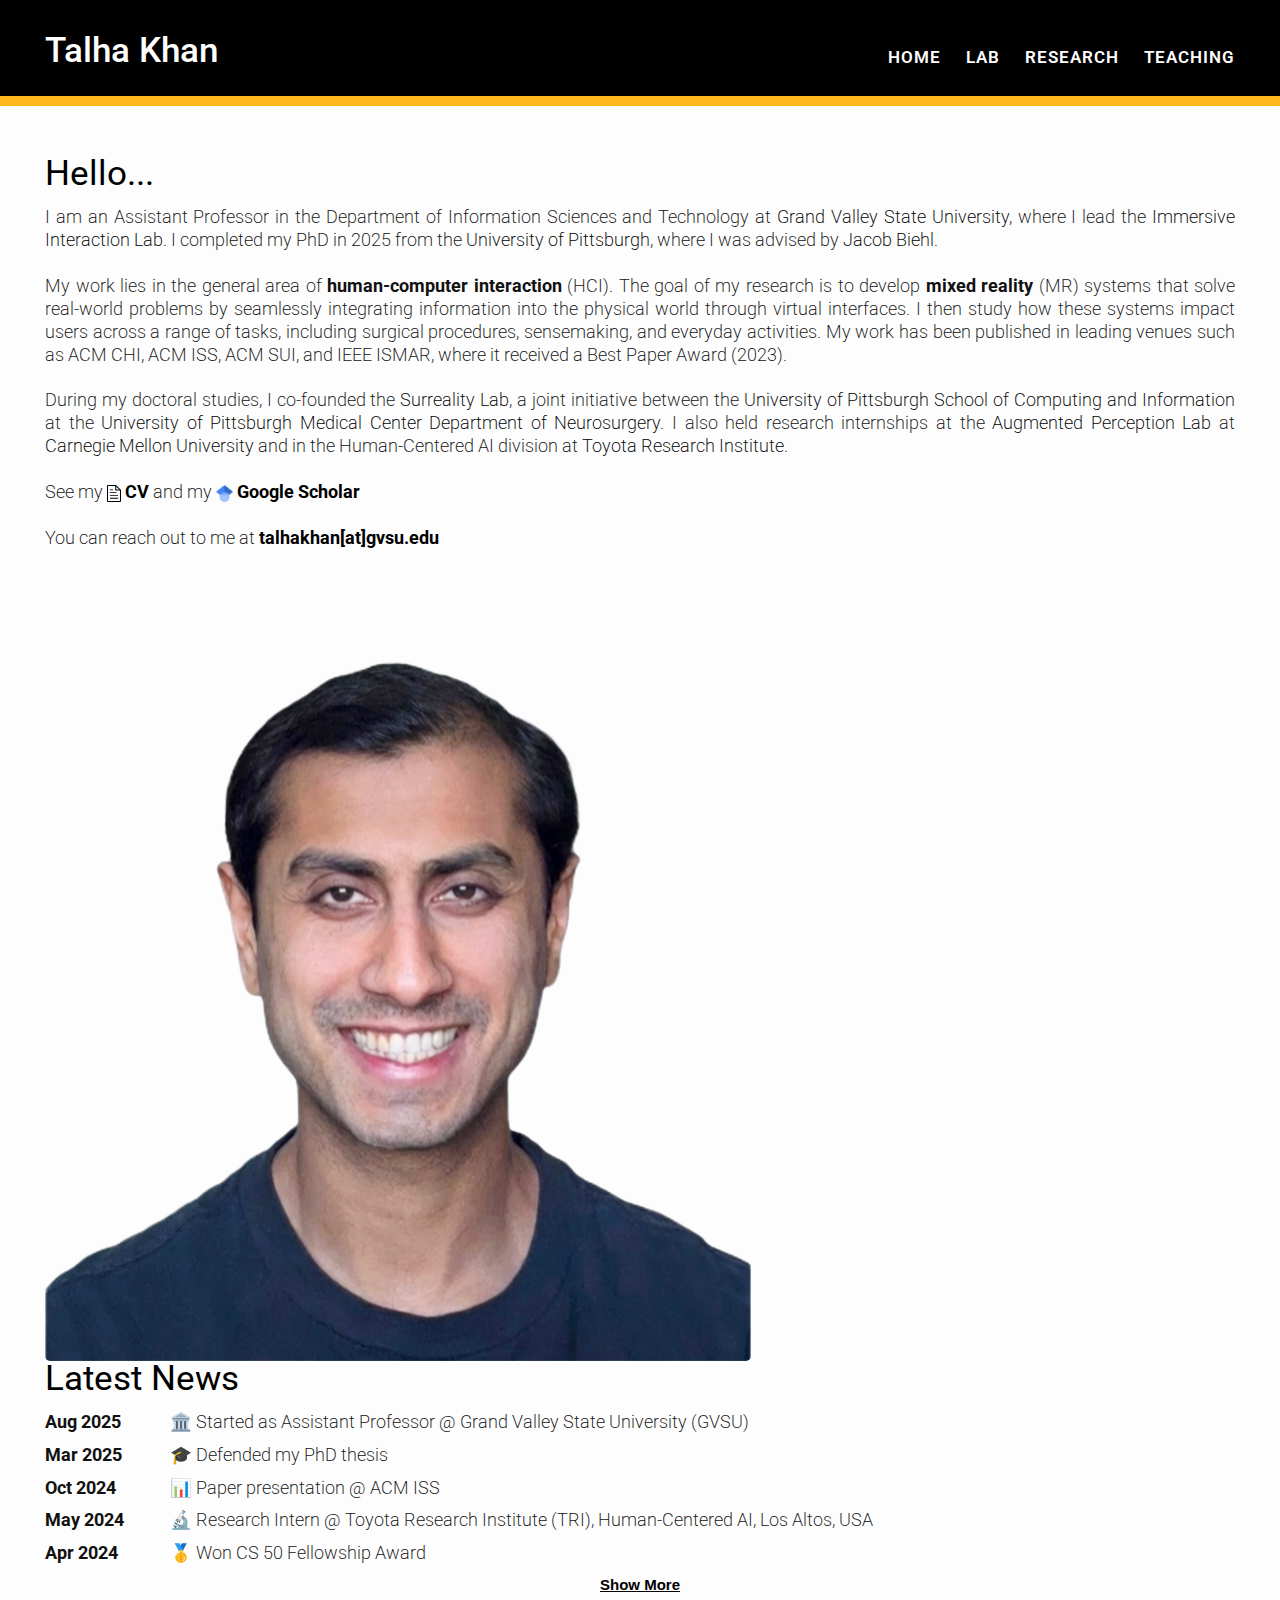
<file: index.html>
<!DOCTYPE html>
<html>
<head>
    <meta http-equiv="Content-Type" content="text/html; charset=UTF-8">
    <meta http-equiv="X-UA-Compatible" content="IE=edge">
    <meta name="viewport" content="width=device-width, initial-scale=1">

    <meta http-equiv="Cache-Control" content="no-cache, no-store, must-revalidate" />
    <meta http-equiv="Pragma" content="no-cache" />
    <meta http-equiv="Expires" content="0" />

    <title>Talha Khan</title>
    <link rel="icon" type="image/x-icon" href="favicon.ico">
    <meta name="description" content="">

    <link rel="stylesheet" href="./website_files/main.css">
    <link rel="canonical" href="https://talhakhan13.github.io/">
</head>

<body>
    <header class="site-header">
        <div class="wrapper">

            <a class="site-title" href="https://talhakhan13.github.io/">Talha Khan</a>

            <nav class="site-nav">
                <a href="javascript:void(0)" class="menu-icon menu.open">
                    <svg viewBox="0 0 18 15">
                        <path fill="#424242"
                              d="M18,1.484c0,0.82-0.665,1.484-1.484,1.484H1.484C0.665,2.969,0,2.304,0,1.484l0,0
                                C0,0.665,0.665,0,1.484,0h15.031C17.335,0,18,0.665,18,1.484L18,1.484z">
                        </path>
                        <path fill="#424242"
                              d="M18,7.516C18,8.335,17.335,9,16.516,9H1.484C0.665,9,0,8.335,0,7.516l0,0
                                c0-0.82,0.665-1.484,1.484-1.484h15.031C17.335,6.031,18,6.696,18,7.516L18,7.516z">
                        </path>
                        <path fill="#424242"
                              d="M18,13.516C18,14.335,17.335,15,16.516,15H1.484C0.665,15,0,14.335,0,13.516l0,0
                                c0-0.82,0.665-1.484,1.484-1.484h15.031C17.335,12.031,18,12.696,18,13.516L18,13.516z">
                        </path>
                    </svg>
                </a>

                <div class="trigger">
                    <h1>Main Navigation</h1>
                    <ul class="menu">
                        <li><a href="https://talhakhan13.github.io/" class="page-link">Home</a></li>
                        <li><a href="lab.html" class="page-link">Lab</a></li>
                        <li><a href="research.html" class="page-link">Research</a></li>
                        <li><a href="teaching.html" class="page-link">Teaching</a></li>
                    </ul>
                </div>
            </nav>

        </div>
    </header>

    <div class="page-content">
        <div class="wrapper">
            <div class="post">

                <header class="post-header">
                    <h1 class="post-title"></h1>
                </header>

                <article class="post-content">

                    <style>
                        /* --- FIX FOR MOBILE NEWS WRAPPING ALIGNMENT --- */
                        .styled-box {
                            display: flex;
                            margin-bottom: 10px;
                            line-height: 1.3;

                        }

                        .styled-box b {
                            display: block;
                            width: 120px;
                            flex-shrink: 0;
                            margin-right: 5px;
                        }

                        .news-content-text {
                            flex-grow: 1;
                        }
                    </style>
                    
                    <div class="home-hero-wrapper">
                        <div class="about-me-container">
                            <div class="about-me-text"> 
                                <h1 style="margin-bottom: 15px">Hello...</h1>
                                <div class="line"></div>
                                <p style="line-height: 130%; text-align: justify;">
                                    I am an Assistant Professor in the Department of Information Sciences and Technology at 
                                    <a href="https://www.gvsu.edu/">Grand Valley State University</a>, where I lead the <a href="lab.html">Immersive Interaction Lab.</a>
                                    I completed my PhD in 2025 from the 
                                    <a href="https://www.pitt.edu/">University of Pittsburgh</a>, where I was advised by 
                                    <a href="https://surreality.pitt.edu/team/4/">Jacob Biehl</a>.
                                    <br><br>
                                    My work lies in the general area of <b>human-computer interaction</b> (HCI). The goal of my research is to develop <b>mixed reality</b> (MR) systems that solve real-world problems by seamlessly integrating information into the physical world through virtual interfaces. I then study how these systems impact users across a range of tasks, including surgical procedures, sensemaking, and everyday activities. My work has been published in leading venues such as ACM CHI, ACM ISS, ACM SUI, and IEEE ISMAR, where it received a Best Paper Award (2023).
                                    <br><br>
                                    During my doctoral studies, I co-founded the
                                    <a href="https://surreality.pitt.edu/">Surreality Lab</a>, a joint initiative between
                                    the <a href="https://www.sci.pitt.edu/">University of Pittsburgh School of Computing and Information</a>
                                    at the <a href="https://www.upmc.com/services/neurosurgery/">University of Pittsburgh Medical Center Department of Neurosurgery</a>.
                                    I also held research internships at the
                                    <a href="https://augmented-perception.org/">Augmented Perception Lab</a> at
                                    <a href="https://www.cmu.edu/">Carnegie Mellon University</a> and in the Human-Centered AI division at 
                                    <a href="https://www.tri.global/">Toyota Research Institute</a>.
                                    <br><br>
                                    See my
                                    <a href="./website_files/cv.pdf"><img src="./website_files/icons/paper-icon.svg" style="height: 17px; vertical-align: middle;"> <b>CV</b></a>
                                    and my
                                    <a href="https://scholar.google.com/citations?hl=en&user=PuaVxhAAAAAJ"><img src="./website_files/icons/google_scholar.png" style="height: 17px; vertical-align: middle;"> <b>Google Scholar</b></a>
                                    <br><br>
                                    You can reach out to me at <a href="mailto:talhakhan@gvsu.edu"><b>talhakhan[at]gvsu.edu</b></a>
                                </p>
                            </div>
                        </div>

                        <div class="home-profile-photo">
                            <a href="https://talhakhan13.github.io/">
                                <img class="rounded-image"
                                     src="./website_files/talha.png"
                                     alt="">
                            </a>
                        </div>
                    </div>

                    <style>
                        .styled-box:nth-of-type(1n+6) {
                            display: none;
                        }

                        .show-more-btn {
                            background: none;
                            border: none;
                            color: #000000;
                            text-decoration: underline;
                            cursor: pointer;
                            display: block;
                            margin: 10px auto;
                            text-align: center;
                            font-weight: bold;
                            font-size: 15px;
                        }

                        .show-more-btn:hover {
                            color: #059e8f;
                        }
                    </style>

                    <div class="news-container">
                        <h1 style="margin-bottom: 15px">Latest News</h1>

                        <div class="styled-box">
                            <b>Aug 2025</b>
                            <span class="news-content-text">🏛️ Started as Assistant Professor @ Grand Valley State University (GVSU)</span>
                        </div>

                        <div class="styled-box">
                            <b>Mar 2025</b>
                            <span class="news-content-text">🎓 Defended my PhD thesis</span>
                        </div>

                        <div class="styled-box">
                            <b>Oct 2024</b>
                            <span class="news-content-text">📊 Paper presentation @ ACM ISS</span>
                        </div>

                        <div class="styled-box">
                            <b>May 2024</b>
                            <span class="news-content-text">🔬 Research Intern @ Toyota Research Institute (TRI), Human-Centered AI, Los Altos, USA</span>
                        </div>

                        <div class="styled-box">
                            <b>Apr 2024</b>
                            <span class="news-content-text">🥇 Won CS 50 Fellowship Award</span>
                        </div>

                        <div class="styled-box">
                            <b>Mar 2024</b>
                            <span class="news-content-text">📊 Poster Presentation @ IEEE VR</span>
                        </div>

                        <div class="styled-box">
                            <b>Mar 2024</b>
                            <span class="news-content-text">📊 Workshop Paper Presentation @ IEEE VR</span>
                        </div>

                        <div class="styled-box">
                            <b>Mar 2024</b>
                            <span class="news-content-text">✈️ IEEE VR, Orlando, USA</span>
                        </div>

                        <div class="styled-box">
                            <b>Nov 2023</b>
                            <span class="news-content-text">🤝 ACM ISS Student Volunteer, Pittsburgh, USA</span>
                        </div>

                        <div class="styled-box">
                            <b>Oct 2023</b>
                            <span class="news-content-text">🥇 Won Best Journal Paper Award @ ISMAR</span>
                        </div>

                        <div class="styled-box">
                            <b>Oct 2023</b>
                            <span class="news-content-text"> 📊 Paper presentation @ ISMAR, Sydney, Australia</span>
                        </div>

                        <div class="styled-box">
                            <b>Jun 2023</b>
                            <span class="news-content-text">✈️ 7th Summer School on Computational Interaction, Ann Arbor, USA</span>
                        </div>

                        <div class="styled-box">
                            <b>May 2023</b>
                            <span class="news-content-text">🔬 Research Intern @ Carnegie Mellon University (CMU), Augmented Perception Lab, Pittsburgh, USA</span>
                        </div>

                        <div class="styled-box">
                            <b>Jun 2022</b>
                            <span class="news-content-text">📊 Paper Presentation @ ACM IMX</span>
                        </div>

                        <div class="styled-box">
                            <b>Apr 2022</b>
                            <span class="news-content-text">🤝 ACM CHI Student Volunteer</span>
                        </div>

                        <div class="styled-box">
                            <b>Apr 2022</b>
                            <span class="news-content-text">✈️ ACM CHI, New Orleans, USA</span>
                        </div>

                        <button id="show-more-btn" class="show-more-btn">Show More</button>
                    </div>

                    <script>
                        document.addEventListener('DOMContentLoaded', (event) => {
                            function showMoreItems() {
                                var hiddenBoxes = document.querySelectorAll('.news-container .styled-box:nth-of-type(1n+5):not(.show)');
                                for (var i = 0; i < 4 && i < hiddenBoxes.length; i++) {
                                    hiddenBoxes[i].style.display = 'flex';
                                    hiddenBoxes[i].classList.add('show');
                                }
                                if (hiddenBoxes.length <= 4) {
                                    document.getElementById('show-more-btn').style.display = 'none';
                                }
                            }

                            document.getElementById('show-more-btn').addEventListener('click', showMoreItems);

                            const menuIcon = document.querySelector('.site-nav .menu-icon');
                            const siteNav = document.querySelector('.site-nav');

                            menuIcon.addEventListener('click', function(e) {
                                e.preventDefault();
                                siteNav.classList.toggle('active');
                            });
                        });
                    </script>

                </article>

            </div>
        </div>
    </div>

    <footer class="site-footer">
        <div class="wrapper">
            </div>
    </footer>

</body>
</html>
</file>
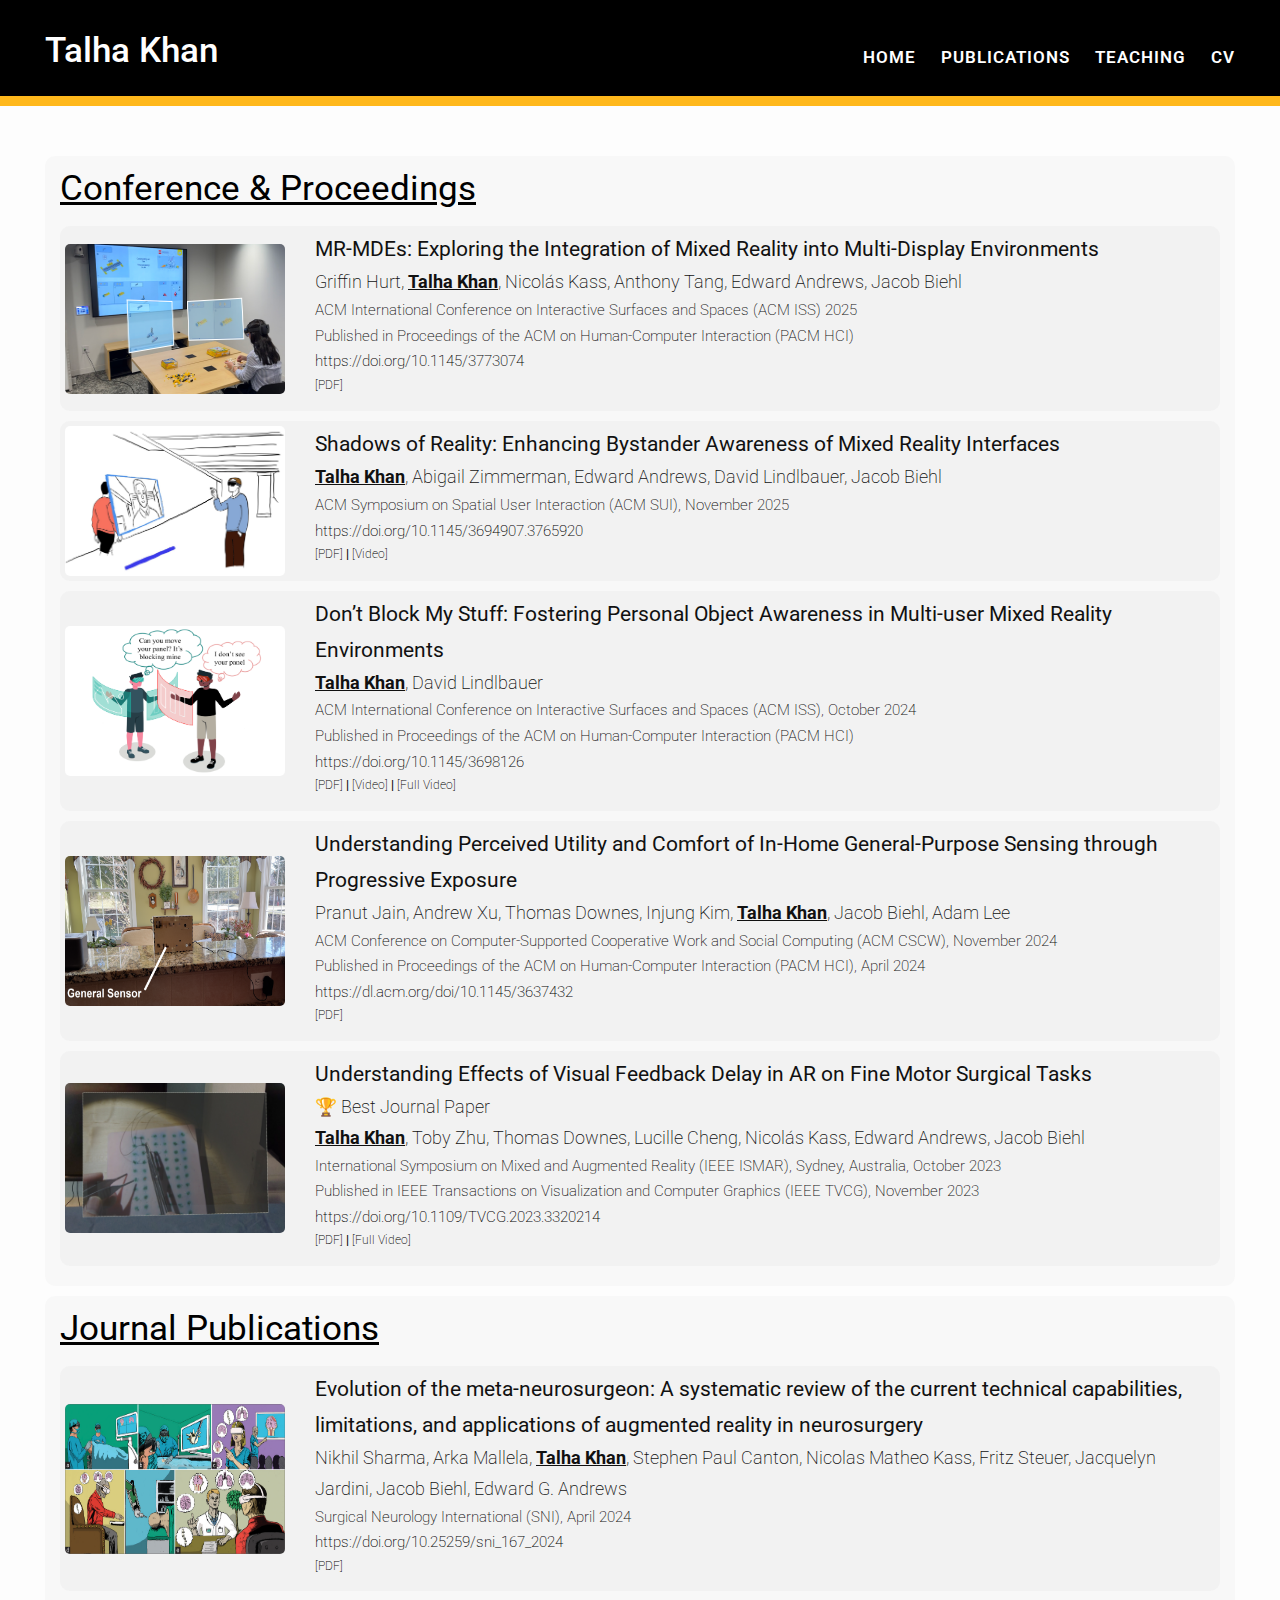
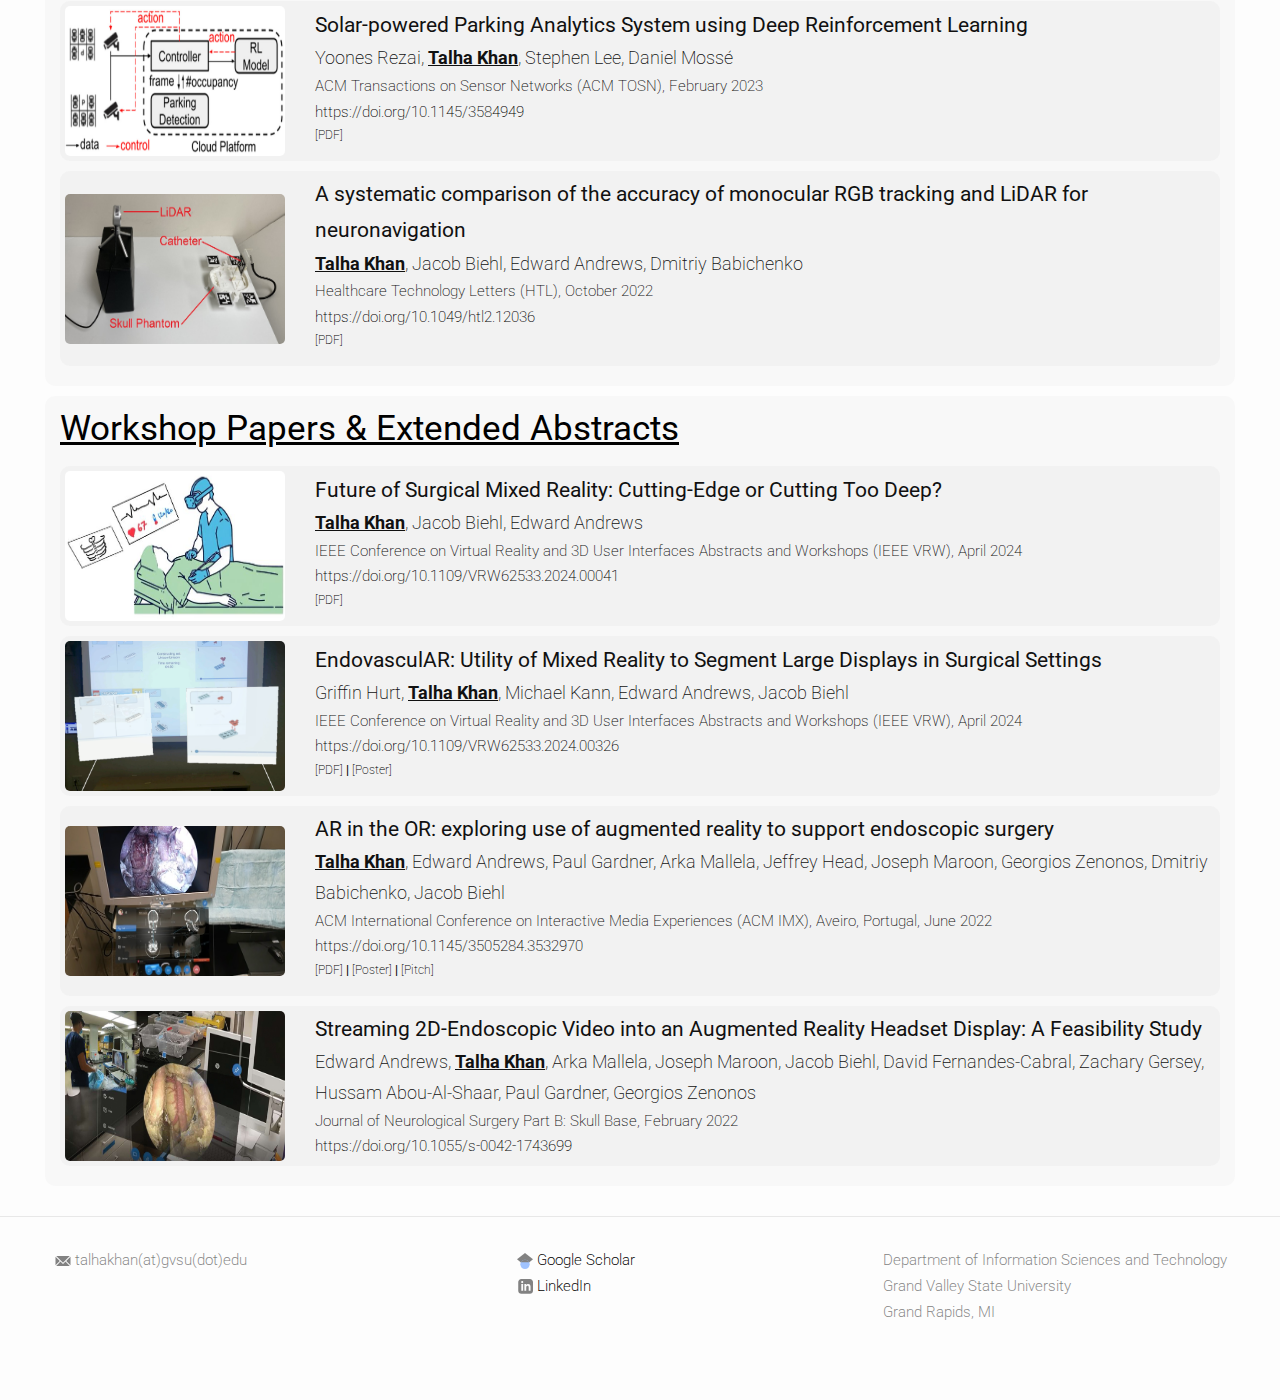
<file: publications.html>
<!DOCTYPE html>
<html><head><meta http-equiv="Content-Type" content="text/html; charset=UTF-8">
  
  <meta http-equiv="X-UA-Compatible" content="IE=edge">
  <meta name="viewport" content="width=device-width, initial-scale=1">


  <meta http-equiv="Cache-Control" content="no-cache, no-store, must-revalidate" />
  <meta http-equiv="Pragma" content="no-cache" />
  <meta http-equiv="Expires" content="0" />


<title>Talha Khan</title>
<link rel="icon" type="image/x-icon" href="favicon.ico">
<meta name="description" content="">
<link rel="stylesheet" href="./website_files/main.css">
</head>


  <body>

    <header class="site-header">

  <div class="wrapper">

    <a class="site-title" href="https://talhakhan13.github.io/">Talha Khan</a>


    <nav class="site-nav">

      <a href="https://talhakhan13.github.io/" class="menu-icon menu.open">
        <svg viewBox="0 0 18 15">
          <path fill="#424242" d="M18,1.484c0,0.82-0.665,1.484-1.484,1.484H1.484C0.665,2.969,0,2.304,0,1.484l0,0C0,0.665,0.665,0,1.484,0 h15.031C17.335,0,18,0.665,18,1.484L18,1.484z"></path>
          <path fill="#424242" d="M18,7.516C18,8.335,17.335,9,16.516,9H1.484C0.665,9,0,8.335,0,7.516l0,0c0-0.82,0.665-1.484,1.484-1.484 h15.031C17.335,6.031,18,6.696,18,7.516L18,7.516z"></path>
          <path fill="#424242" d="M18,13.516C18,14.335,17.335,15,16.516,15H1.484C0.665,15,0,14.335,0,13.516l0,0 c0-0.82,0.665-1.484,1.484-1.484h15.031C17.335,12.031,18,12.696,18,13.516L18,13.516z"></path>
        </svg>
      </a>  

    <div class="trigger"><h1>Main Navigation</h1>

 <ul class="menu">

    
    
     <li><a href="https://talhakhan13.github.io/" class="page-link">Home</a>
    
    </li>
    
    
     <li class = "current"><a href="publications.html" class="page-link">Publications</a>
    
    </li>
    
    
     <li><a href="teaching.html" class="page-link">Teaching</a>
    
    </li>
    
    
     <li><a href="./website_files/cv.pdf" class="page-link">CV</a>
    
    </li>
    
    </ul>


     </div>  
    </nav>

  </div>

</header>


    <div class="page-content">
      <div class="wrapper">
        <div class="post">

  <header class="post-header">
    <h1 class="post-title"></h1>
  </header>

  <article class="post-content">




<style>
  .pubs-container {
    background-color: rgba(240, 240, 240, 0.3); /* Adjust the alpha value (last number) for opacity */;
    padding: 15px;
    padding-bottom: 10px;
    margin-bottom: 10px; /* Add margin to separate it from the Latest News box */
    border-radius: 10px; /* Adjust the border-radius for rounded corners */

  }

  .paper-container {
    background-color: rgba(240, 240, 240, 0.8); /* Adjust the alpha value (last number) for opacity */
    padding: 5px;
    margin-bottom: 10px; /* Add margin to separate it from the Latest News box */
    border-radius: 10px; /* Adjust the border-radius for rounded corners */
  }


  .styled-box {
    margin-bottom: 0px;
  }

  .styled-text {
    display: block;
  }

  .styled-text b {
    display: inline-block;
    width: 120px;
  }
</style>





<div class="pubs-container">
<h1><u>Conference & Proceedings</u></h1>
<div style="margin-bottom:30px"></div>



<div class="paper-container" style="display: flex; align-items: center; position: relative;">
  <div style="flex: 0 0 auto; padding-right: 30px">
    <img class="rounded-image" src="./website_files/mr_mde/teaser.png" alt="" style="border-radius: 5px; height: 150px; width: 220px;">
  </div>
  <div>
    <h3>MR-MDEs: Exploring the Integration of Mixed Reality into Multi-Display Environments</h3>
    <h4>Griffin Hurt, <strong><u>Talha Khan</u></strong>, Nicolás Kass, Anthony Tang, Edward Andrews, Jacob Biehl</h4>
    <h5>ACM International Conference on Interactive Surfaces and Spaces (ACM ISS) 2025</h5>
    <h5 style="">Published in Proceedings of the ACM on Human-Computer Interaction (PACM HCI)</h5>
    <h5 style=""><a href="https://doi.org/10.1145/3773074">https://doi.org/10.1145/3773074</a></h5>
    <h6 style="margin-bottom: 10px">
      <a href="https://drive.google.com/file/d/12pTmFeZGGTZzfAlBu0ML_fFNYz_-3xPj/view?usp=sharing">[PDF]</a> 
      <!-- <strong>|</strong>  -->
      <!-- <a href="https://drive.google.com/file/d/1Ddt5IMgTgShFsqHw9E02UcdYeiqGTgon/view?usp=sharingt">[Video]</a> -->
    </h6>
  </div>
</div>



<div class="paper-container" style="display: flex; align-items: center; position: relative;">
  <div style="flex: 0 0 auto; padding-right: 30px">
    <img class="rounded-image" src="./website_files/bystander_mr/teaser.png" alt="" style="border-radius: 5px; height: 150px; width: 220px;">
  </div>
  <div>
    <h3>Shadows of Reality: Enhancing Bystander Awareness of Mixed Reality Interfaces</h3>
    <h4><strong><u>Talha Khan</u></strong>, Abigail Zimmerman, Edward Andrews, David Lindlbauer, Jacob Biehl</h4>
    <h5>ACM Symposium on Spatial User Interaction (ACM SUI), November 2025</h5>
    <h5 style=""><a href="https://doi.org/10.1145/3694907.3765920">https://doi.org/10.1145/3694907.3765920</a></h5>
    <h6 style="margin-bottom: 10px">
      <a href="https://drive.google.com/file/d/1FU4oit25WPtkFhB34phS3--dOlllB6eD/view?usp=sharing">[PDF]</a> <strong>|</strong>
      <!-- <a href="">[Slides (Coming Soon)]</a> <strong>|</strong> -->
      <a href="https://drive.google.com/file/d/1OorUpL3z66Zy72SOhoXRY1uYwPh4b-6v/view?usp=sharing">[Video]</a>
    </h6>
  </div>
</div>




<div class="paper-container" style="display: flex; align-items: center; position: relative;">
  <div style="flex: 0 0 auto; padding-right: 30px">
    <img class="rounded-image" src="./website_files/multi_user_mr/teaser.png" alt="" style="border-radius: 5px; height: 150px; width: 220px;">
  </div>
  <div>
    <h3>Don’t Block My Stuff: Fostering Personal Object Awareness in Multi-user Mixed Reality Environments</h3>
    <h4><strong><u>Talha Khan</u></strong>, David Lindlbauer</h4>
    <h5>ACM International Conference on Interactive Surfaces and Spaces (ACM ISS), October 2024</h5>
    <h5 style="">Published in Proceedings of the ACM on Human-Computer Interaction (PACM HCI)</h5>
    <h5 style=""><a href="https://doi.org/10.1145/3698126">https://doi.org/10.1145/3698126</a></h5>
    <h6 style="margin-bottom: 10px">
      <a href="https://drive.google.com/file/d/1d1xUkaQhYJDVbBQorM2gNQhjQNS1oWM0/view?usp=sharing">[PDF]</a> <strong>|</strong> 
      <!-- <a href="https://drive.google.com/file/d/15c78fb4ZBz3PDe5vqMHsaukyrttLkp3I/view?usp=sharing">[Slides]</a> <strong>|</strong>  -->
      <a href="https://drive.google.com/file/d/1EH2Mfqpt2BiCAi8EWb2itVyiQCLBh7_x/view?usp=sharing">[Video]</a> <strong>|</strong> 
      <a href="https://drive.google.com/file/d/1p9GAeaF6PHNI6WSHM4QHFDqeXjD7mLqW/view?usp=sharing">[Full Video]</a>
    </h6>
  </div>
</div>



<div class="paper-container" style="display: flex; align-items: center; position: relative;">
  <div style="flex: 0 0 auto; padding-right: 30px">
    <img class="rounded-image" src="./website_files/sensor_home/teaser.png" alt="" style="border-radius: 5px; height: 150px; width: 220px;">
  </div>
  <div>
    <h3>Understanding Perceived Utility and Comfort of In-Home General-Purpose Sensing through Progressive Exposure</h3>
    <h4>Pranut Jain, Andrew Xu, Thomas Downes, Injung Kim, <strong><u>Talha Khan</u></strong>, Jacob Biehl, Adam Lee</h4>
    <h5>ACM Conference on Computer-Supported Cooperative Work and Social Computing (ACM CSCW), November 2024</h5>
    <h5 style="">Published in Proceedings of the ACM on Human-Computer Interaction (PACM HCI), April 2024</h5>
    <h5 style=""><a href="https://dl.acm.org/doi/10.1145/3637432">https://dl.acm.org/doi/10.1145/3637432</a></h5>
    <h6 style="margin-bottom: 10px;">
      <a href="https://drive.google.com/file/d/18lgxoAypco7oLXjPURbTAfsSMEMhIhkV/view?usp=sharing">[PDF]</a>
      <!-- <strong>|</strong><a href="https://people.cs.pitt.edu/~muk21/publications.html">[Slides (Coming Soon)]</a> -->
    </h6>
  </div>
</div>



<div class="paper-container" style="display: flex; align-items: center; position: relative;">
  <div style="flex: 0 0 auto; padding-right: 30px">
    <img class="rounded-image" src="./website_files/visual_delay/teaser.png" alt="" style="border-radius: 5px; height: 150px; width: 220px;">
  </div>
  <div>
    <h3>Understanding Effects of Visual Feedback Delay in AR on Fine Motor Surgical Tasks</h3>
    <h4>🏆 Best Journal Paper</h4>
    <h4 id="authors-lidar-vs-vuforia"><strong><u>Talha Khan</u></strong>, Toby Zhu, Thomas Downes, Lucille Cheng, Nicolás Kass, Edward Andrews, Jacob Biehl</h4>
    <h5>International Symposium on Mixed and Augmented Reality (IEEE ISMAR), Sydney, Australia, October 2023</h5>
    <h5 style="">Published in IEEE Transactions on Visualization and Computer Graphics (IEEE TVCG), November 2023</h5>
    <h5 style=""><a href="https://doi.org/10.1109/TVCG.2023.3320214">https://doi.org/10.1109/TVCG.2023.3320214</a></h5>
    <h6 style="margin-bottom: 10px">
      <a href="https://drive.google.com/file/d/1-d-4A28nnb4hmMFNxXAXl0-OF0ojwpfk/view?usp=sharing">[PDF]</a> <strong>|</strong> 
      <!-- <a href="https://drive.google.com/file/d/1QbYTVWhjk7dvvajPRU-DlHhznDRNBO9W/view?usp=sharing">[Slides]</a> <strong>|</strong> -->
      <a href="https://drive.google.com/file/d/1YHbgU3Sddqru9gLLnTDC9ON_X08NOEap/view?usp=sharing">[Full Video]</a>
    </h6>
  </div>
</div>
</div>






<div class="pubs-container">
<h1><u>Journal Publications</u></h1>
<div style="margin-bottom:30px"></div>


<div class="paper-container" style="display: flex; align-items: center; position: relative;">
  <div style="flex: 0 0 auto; padding-right: 30px">
    <img class="rounded-image" src="./website_files/meta_neuro/teaser.png" alt="" style="border-radius: 5px; height: 150px; width: 220px;">
  </div>
  <div>
    <h3>Evolution of the meta-neurosurgeon: A systematic review of the current technical capabilities, limitations, and applications of augmented reality in neurosurgery</h3>
    <h4>Nikhil Sharma, Arka Mallela, <strong><u>Talha Khan</u></strong>, Stephen Paul Canton, Nicolas Matheo Kass, Fritz Steuer, Jacquelyn Jardini, Jacob Biehl, Edward G. Andrews</h4>
    <h5>Surgical Neurology International (SNI), April 2024<br><a href="https://doi.org/10.25259/sni_167_2024">https://doi.org/10.25259/sni_167_2024</a></h5>
    <h6 style="margin-bottom: 10px;">
      <a href="https://drive.google.com/file/d/1vQuNYeTDtSOF7_w2m57knZzJ5_qvPAfD/view?usp=sharing">[PDF]</a>
    </h6>
  </div>
</div>




<div class="paper-container" style="display: flex; align-items: center; position: relative;">
  <div style="flex: 0 0 auto; padding-right: 30px">
    <img class="rounded-image" src="./website_files/rl_cam/teaser.png" alt="" style="border-radius: 5px; height: 150px; width: 220px;">
  </div>
  <div>
    <h3>Solar-powered Parking Analytics System using Deep Reinforcement Learning</h3>
    <h4>Yoones Rezai, <strong><u>Talha Khan</u></strong>, Stephen Lee, Daniel Mossé</h4>
    <h5>ACM Transactions on Sensor Networks (ACM TOSN), February 2023<br><a href="https://doi.org/10.1145/3584949">https://doi.org/10.1145/3584949</a></h5>
    <h6 style="margin-bottom: 10px;">
      <a href="https://drive.google.com/file/d/11ePp3HB2is1_jVQxXVS3w-UmVH-DH2pX/view?usp=sharing">[PDF]</a>
    </h6>
  </div>
</div>



<div class="paper-container" style="display: flex; align-items: center; position: relative;">
  <div style="flex: 0 0 auto; padding-right: 30px">
    <img class="rounded-image" src="./website_files/lidar_vs_vuforia/teaser.png" alt="" style="border-radius: 5px; height: 150px; width: 220px;">
  </div>
  <div>
    <h3>A systematic comparison of the accuracy of monocular RGB tracking and LiDAR for neuronavigation</h3>
    <h4><strong><u>Talha Khan</u></strong>, Jacob Biehl, Edward Andrews, Dmitriy Babichenko</h4>
    <h5>Healthcare Technology Letters (HTL), October 2022 <br> <a href="https://doi.org/10.1049/htl2.12036">https://doi.org/10.1049/htl2.12036</a></h5>
    <h6 style="margin-bottom: 10px;">
      <a href="https://drive.google.com/file/d/1fUAreisbCHVUyV6wBEqiYrbNw1qLWqZy/view?usp=sharing">[PDF]</a>
    </h6>
  </div>
</div>
</div>






<div class="pubs-container">
<h1><u>Workshop Papers & Extended Abstracts</u></h1>
<div style="margin-bottom:30px"></div>



<div class="paper-container" style="display: flex; align-items: center; position: relative;">
  <div style="flex: 0 0 auto; padding-right: 30px">
    <img class="rounded-image" src="./website_files/future_surgical_mr/teaser.png" alt="" style="border-radius: 5px; height: 150px; width: 220px;">
  </div>
  <div>
    <h3>Future of Surgical Mixed Reality: Cutting-Edge or Cutting Too Deep?</h3>
    <h4><strong><u>Talha Khan</u></strong>, Jacob Biehl, Edward Andrews</h4>
    <h5>IEEE Conference on Virtual Reality and 3D User Interfaces Abstracts and Workshops (IEEE VRW), April 2024<br> <a href="https://doi.org/10.1109/VRW62533.2024.00041">https://doi.org/10.1109/VRW62533.2024.00041</a></h5>
    <h6 style="margin-bottom: 10px;">
        <a href="https://drive.google.com/file/d/1g4bepef5faSALxhxSn3aemFr_SbZDOk-/view?usp=sharing">[PDF]</a> 
        <!-- <strong>|</strong>  -->
        <!-- <a href="https://drive.google.com/file/d/1m46PSwXJWEtF9DF9RR4GQE7I8usyGeHa/view?usp=sharing">[Slides]</a> -->
    </h6>
  </div>
</div>


<div class="paper-container" style="display: flex; align-items: center; position: relative;">
  <div style="flex: 0 0 auto; padding-right: 30px">
    <img class="rounded-image" src="./website_files/endovascular/teaser.png" alt="" style="border-radius: 5px; height: 150px; width: 220px;">
  </div>
  <div>
    <h3>EndovasculAR: Utility of Mixed Reality to Segment Large Displays in
Surgical Settings</h3>
    <h4>Griffin Hurt, <strong><u>Talha Khan</u></strong>, Michael Kann, Edward Andrews, Jacob Biehl</h4>
    <h5>IEEE Conference on Virtual Reality and 3D User Interfaces Abstracts and Workshops (IEEE VRW), April 2024<br> <a href="https://doi.org/10.1109/VRW62533.2024.00326">https://doi.org/10.1109/VRW62533.2024.00326</a></h5>
    <h6 style="margin-bottom: 10px;">
        <a href="https://drive.google.com/file/d/1LGDGEa1dpwDBVesbG0NnLfRFGq_gRHGX/view?usp=sharing">[PDF]</a> <strong>|</strong> 
        <a href="https://drive.google.com/file/d/1pmAGypcdCqYWZsrr5tVeMh8QwyBotZOL/view?usp=sharing">[Poster]</a>
    </h6>
  </div>
</div>



<div class="paper-container" style="display: flex; align-items: center; position: relative;">
  <div style="flex: 0 0 auto; padding-right: 30px">
    <img class="rounded-image" src="./website_files/ar_in_or/teaser.png" alt="" style="border-radius: 5px; height: 150px; width: 220px;">
  </div>
  <div>
    <h3>AR in the OR: exploring use of augmented reality to support endoscopic surgery</h3>
    <h4><strong><u>Talha Khan</u></strong>, Edward Andrews, Paul Gardner, Arka Mallela, Jeffrey Head, Joseph Maroon, Georgios Zenonos, Dmitriy Babichenko, Jacob Biehl</h4>
    <h5>ACM International Conference on Interactive Media Experiences (ACM IMX), Aveiro, Portugal, June 2022 <br> <a href="https://doi.org/10.1145/3505284.3532970">https://doi.org/10.1145/3505284.3532970</a></h5>
    <h6 style="margin-bottom: 10px;">
      <a href="https://drive.google.com/file/d/17HYVuGqRmhdAHBCzO2veZJFIEPIzUuvJ/view?usp=sharing">[PDF]</a> <strong>|</strong> 
      <a href="https://drive.google.com/file/d/1G0N1sJT328imMYpRMS8WITPC-K0ChvR0/view?usp=sharing">[Poster]</a> <strong>|</strong> 
      <a href="https://drive.google.com/file/d/1JHp_eGRVvut66VpYDvCIbBh2m9DmSlsZ/view?usp=sharing">[Pitch]</a>
    </h6>
  </div>
</div>





<div class="paper-container" style="display: flex; align-items: center; position: relative;">
  <div style="flex: 0 0 auto; padding-right: 30px">
    <img class="rounded-image" src="./website_files/2d_endo/teaser.png" alt="" style="border-radius: 5px; height: 150px; width: 220px;">
  </div>
  <div>
    <h3>Streaming 2D-Endoscopic Video into an Augmented Reality Headset Display: A Feasibility Study</h3>
    <h4>Edward Andrews, <strong><u>Talha Khan</u></strong>, Arka Mallela, Joseph Maroon, Jacob Biehl, David Fernandes-Cabral, Zachary Gersey, Hussam Abou-Al-Shaar, Paul Gardner, Georgios Zenonos</h4>
    <h5>Journal of Neurological Surgery Part B: Skull Base, February 2022 <br> <a href="https://doi.org/10.1055/s-0042-1743699">https://doi.org/10.1055/s-0042-1743699</a></h5>
  </div>
</div>
</div>



</article>
</div>
</div>



<footer class="site-footer">

<div class="wrapper">

  <div class="footer-col-wrapper">
    <div class="footer-col  footer-col-1">
      <ul class="contact-list" style="margin-left: 10px;">
          <span class="icon  icon--twitter">
            <svg xmlns="https://www.w3.org/2000/svg" viewBox="0 0 64 64" aria-labelledby="title" aria-describedby="desc" role="img" xmlns:xlink="https://www.w3.org/1999/xlink">
              <title>Mail</title>
              <desc>A solid styled icon from Orion Icon Library.</desc>
              <path data-name="layer1" fill="#202020" d="M2 14.7v34.4l17.2-17.5L2 14.7zm42.8 16.9L62 49.1V14.7L44.8 31.6z"></path>
              <path data-name="layer2" fill="#202020" d="M59.1 12H5l27 26.6L59.1 12z"></path>
              <path data-name="layer1" fill="#202020" d="M32 44.2l-10-9.8L4.7 52h54.6L42 34.4l-10 9.8z"></path>
            </svg>
          </span>
          talhakhan(at)gvsu(dot)edu </a>
    </div>

    <div class="footer-col  footer-col-2">
      <ul class="social-media-list" style="margin-left: 50px;">
        
        <li>
          <a href="https://scholar.google.com/citations?hl=en&user=PuaVxhAAAAAJ">
            <span class="icon  icon--twitter">
              <svg height="2500" width="2500" xmlns="https://www.w3.org/2000/svg" viewBox="0 0 512 512">
                <g fill="none" fill-rule="evenodd"><path d="M256 411.12L0 202.667 256 0z" fill="#4285f4"></path>
                  <path d="M256 411.12l256-208.453L256 0z" fill="#356ac3"></path>
                  <circle cx="256" cy="362.667" fill="#a0c3ff" r="149.333"></circle>
                  <path d="M121.037 298.667c23.968-50.453 75.392-85.334 134.963-85.334s110.995 34.881 134.963 85.334H121.037z" fill="#76a7fa"></path>
                </g>
              </svg>
            </span>
            <span class="username">Google Scholar</span>
          </a>
        </li>

        
        <li>
          <a href="https://www.linkedin.com/in/tk13/">
            <span class="icon  icon--instagram">
              <svg xmlns="https://www.w3.org/2000/svg" width="24" height="" viewBox="-2 0 26 26"><path d="M19 0h-14c-2.761 0-5 2.239-5 5v14c0 2.761 2.239 5 5 5h14c2.762 0 5-2.239 5-5v-14c0-2.761-2.238-5-5-5zm-11 19h-3v-11h3v11zm-1.5-12.268c-.966 0-1.75-.79-1.75-1.764s.784-1.764 1.75-1.764 1.75.79 1.75 1.764-.783 1.764-1.75 1.764zm13.5 12.268h-3v-5.604c0-3.368-4-3.113-4 0v5.604h-3v-11h3v1.765c1.396-2.586 7-2.777 7 2.476v6.759z"></path></svg>
            </span>

            <span class="username"> LinkedIn</span>
          </a>
        </li>
        



      </ul>
    </div>
    <div class="footer-col  footer-col-3">
       <p class="text" style="margin-left: 175px;">
        Department of Information Sciences and Technology
        <br>Grand Valley State University
        <br>Grand Rapids, MI
    </p></div>
  </div>

</div>
</footer>
</body></html>
</file>
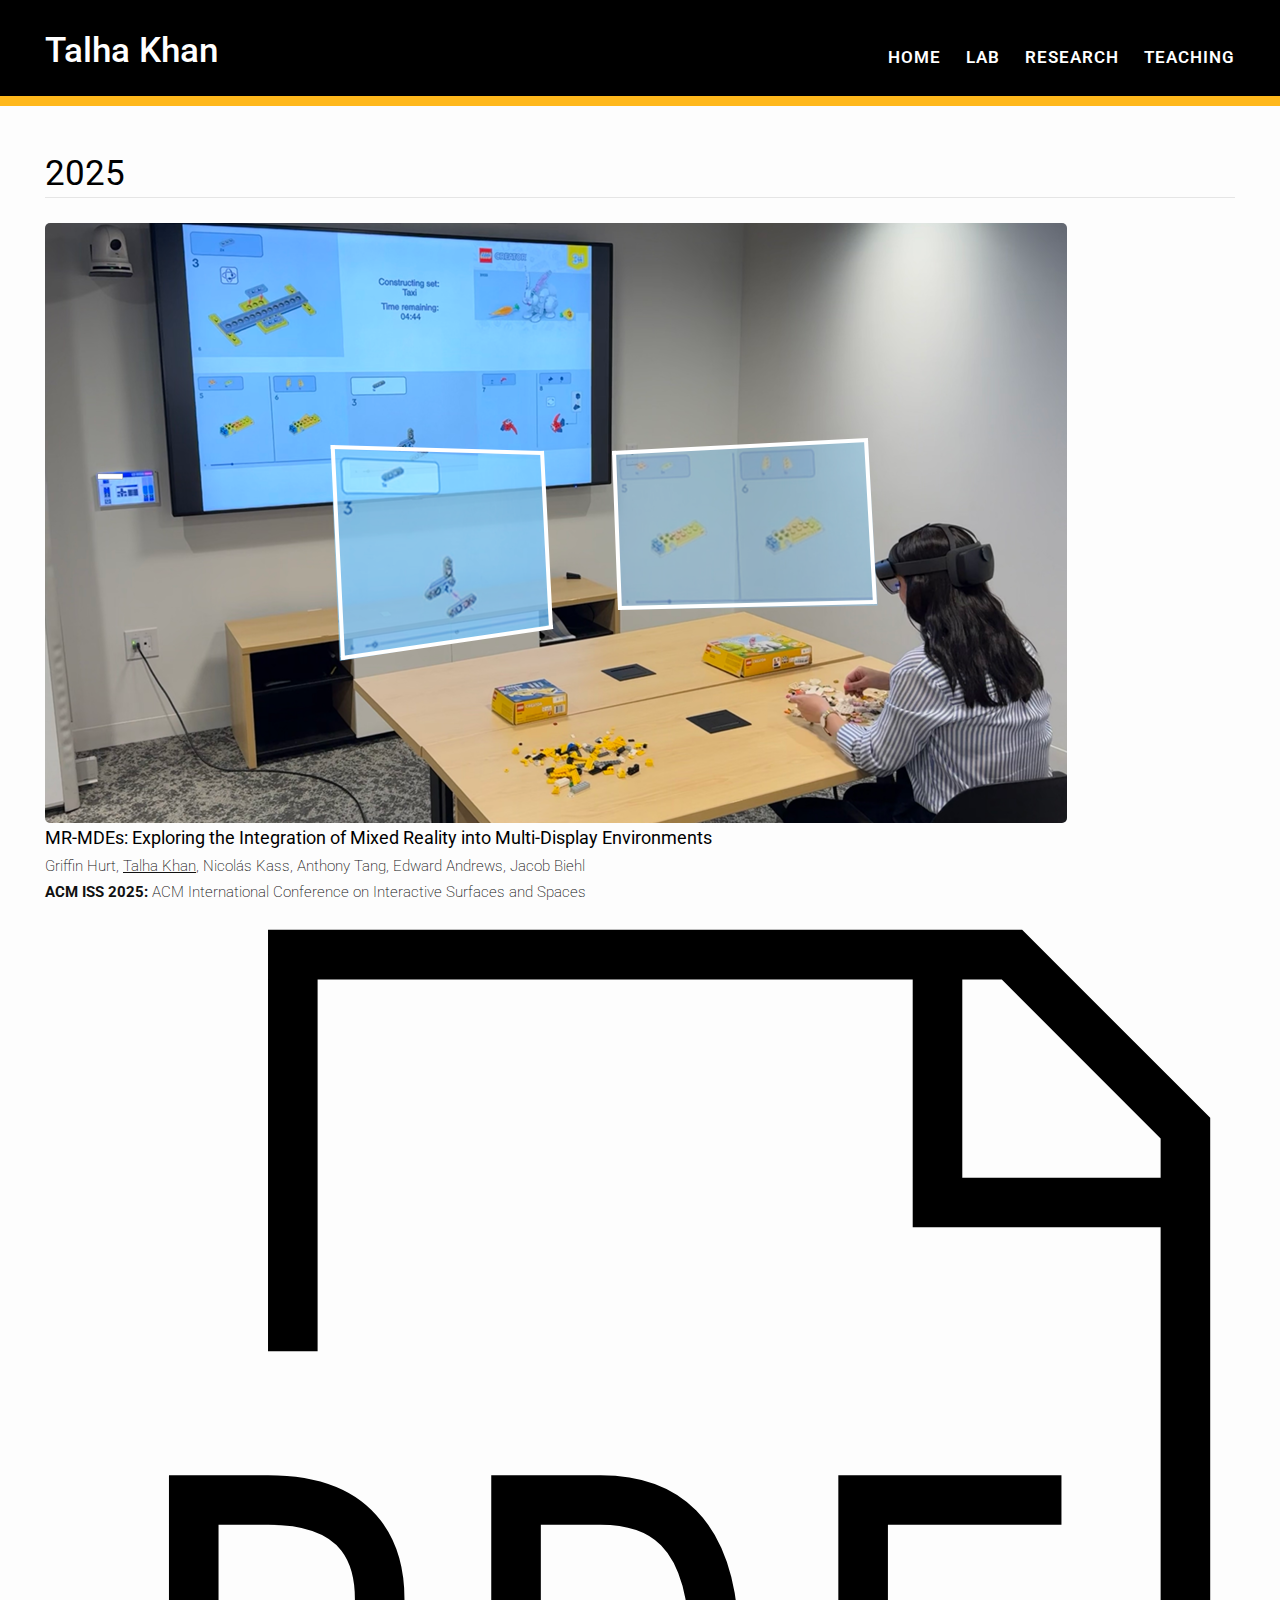
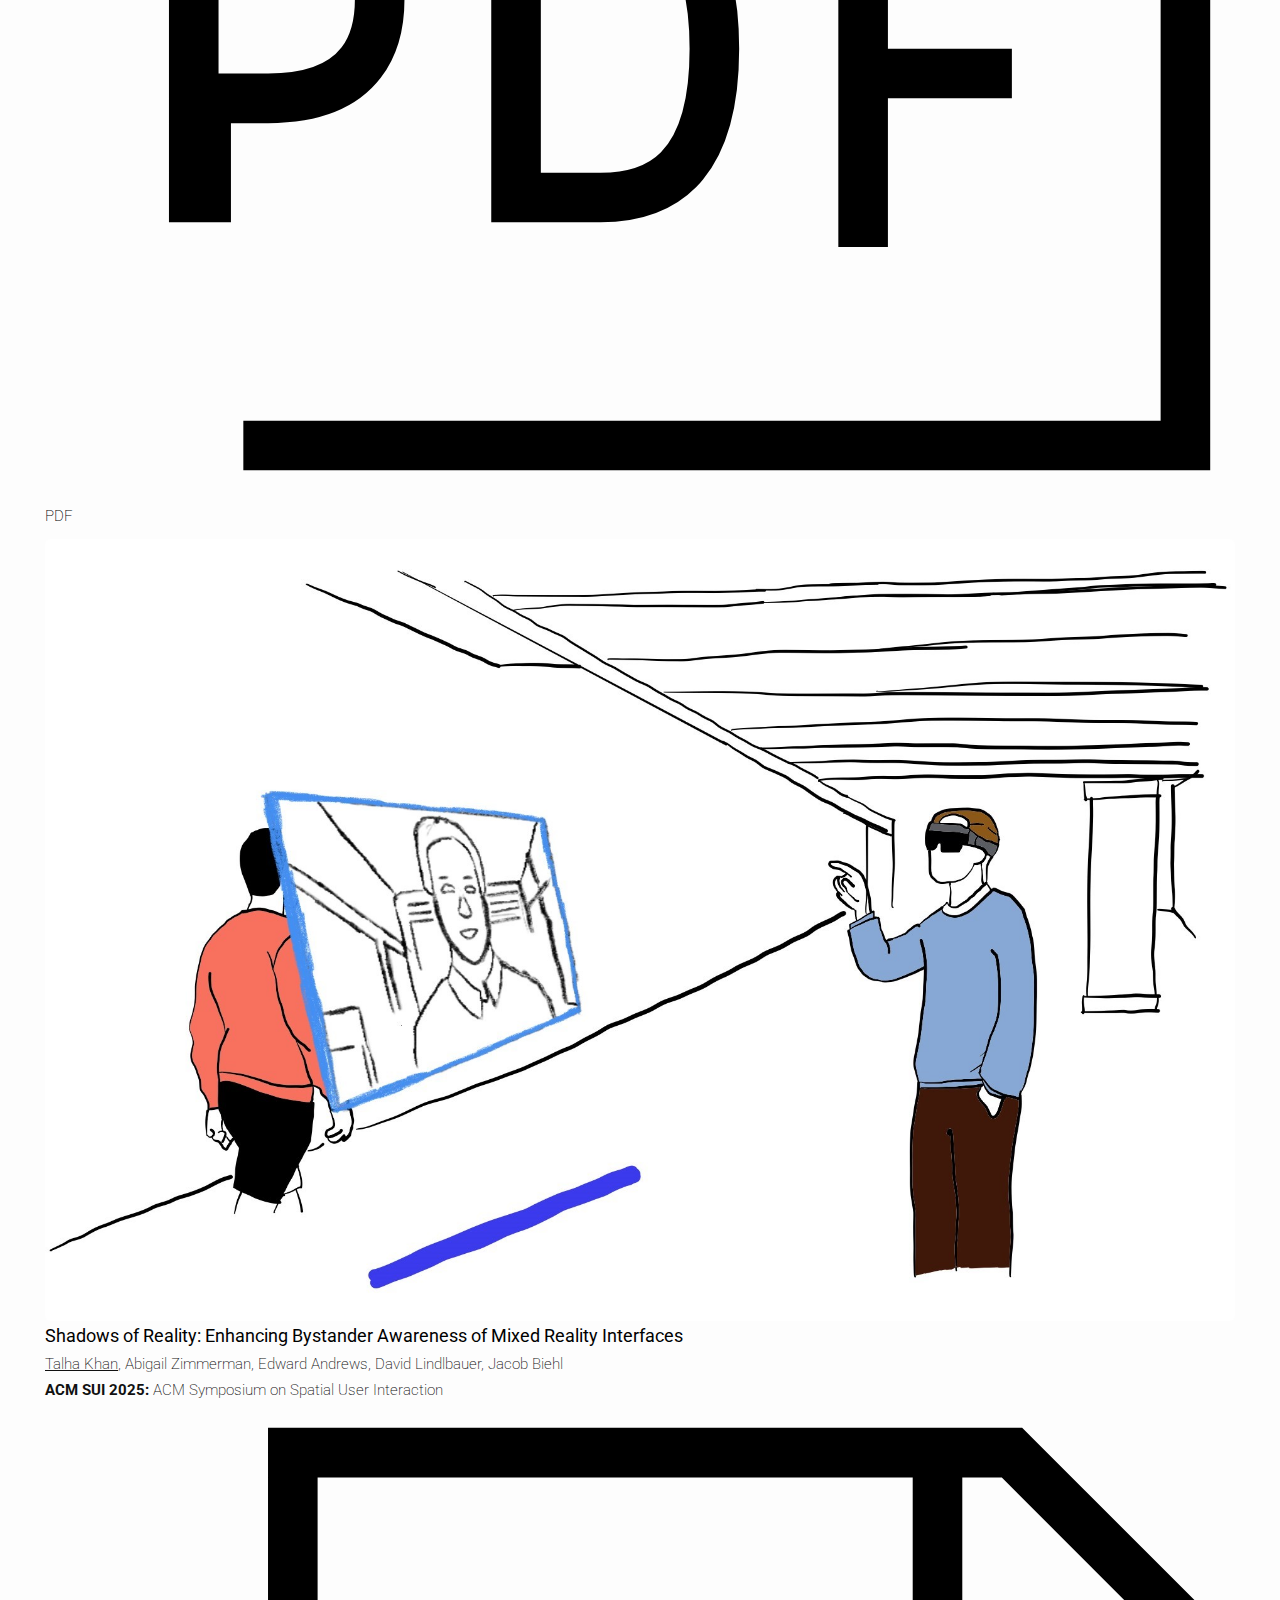
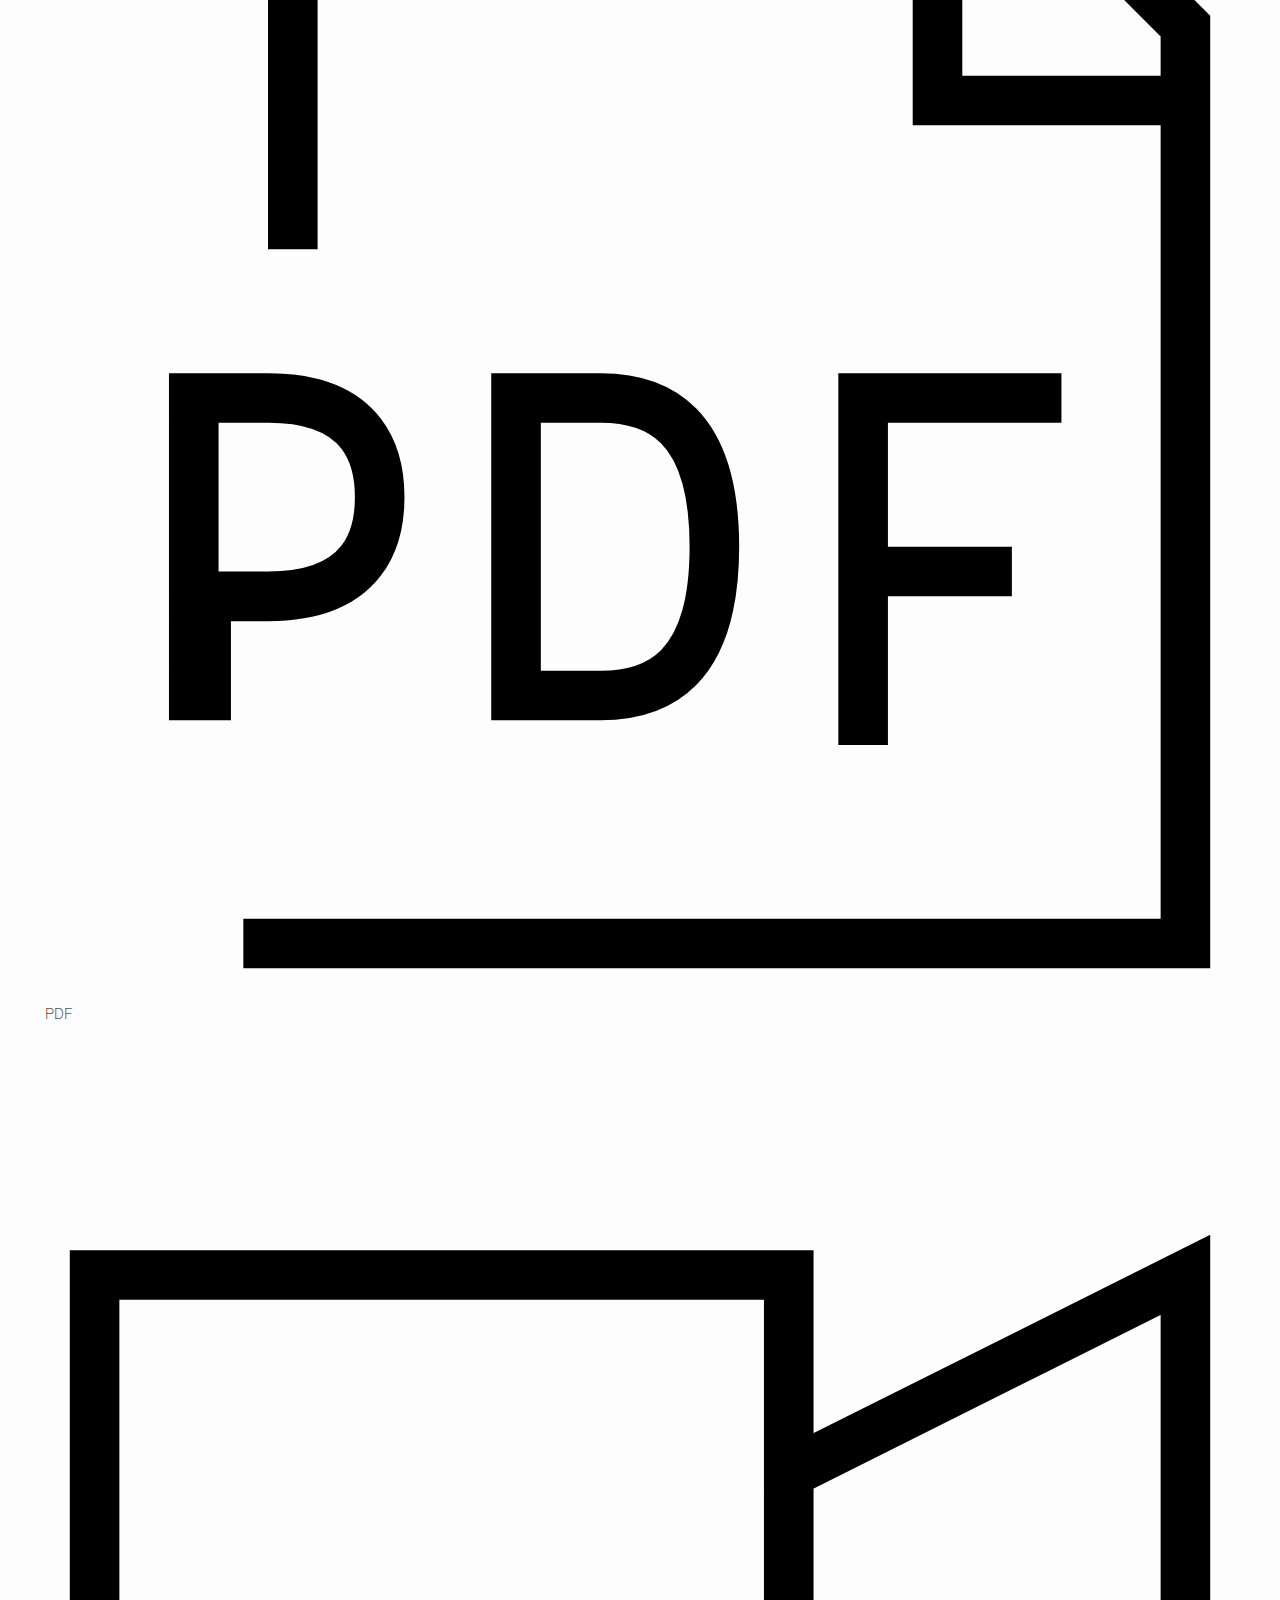
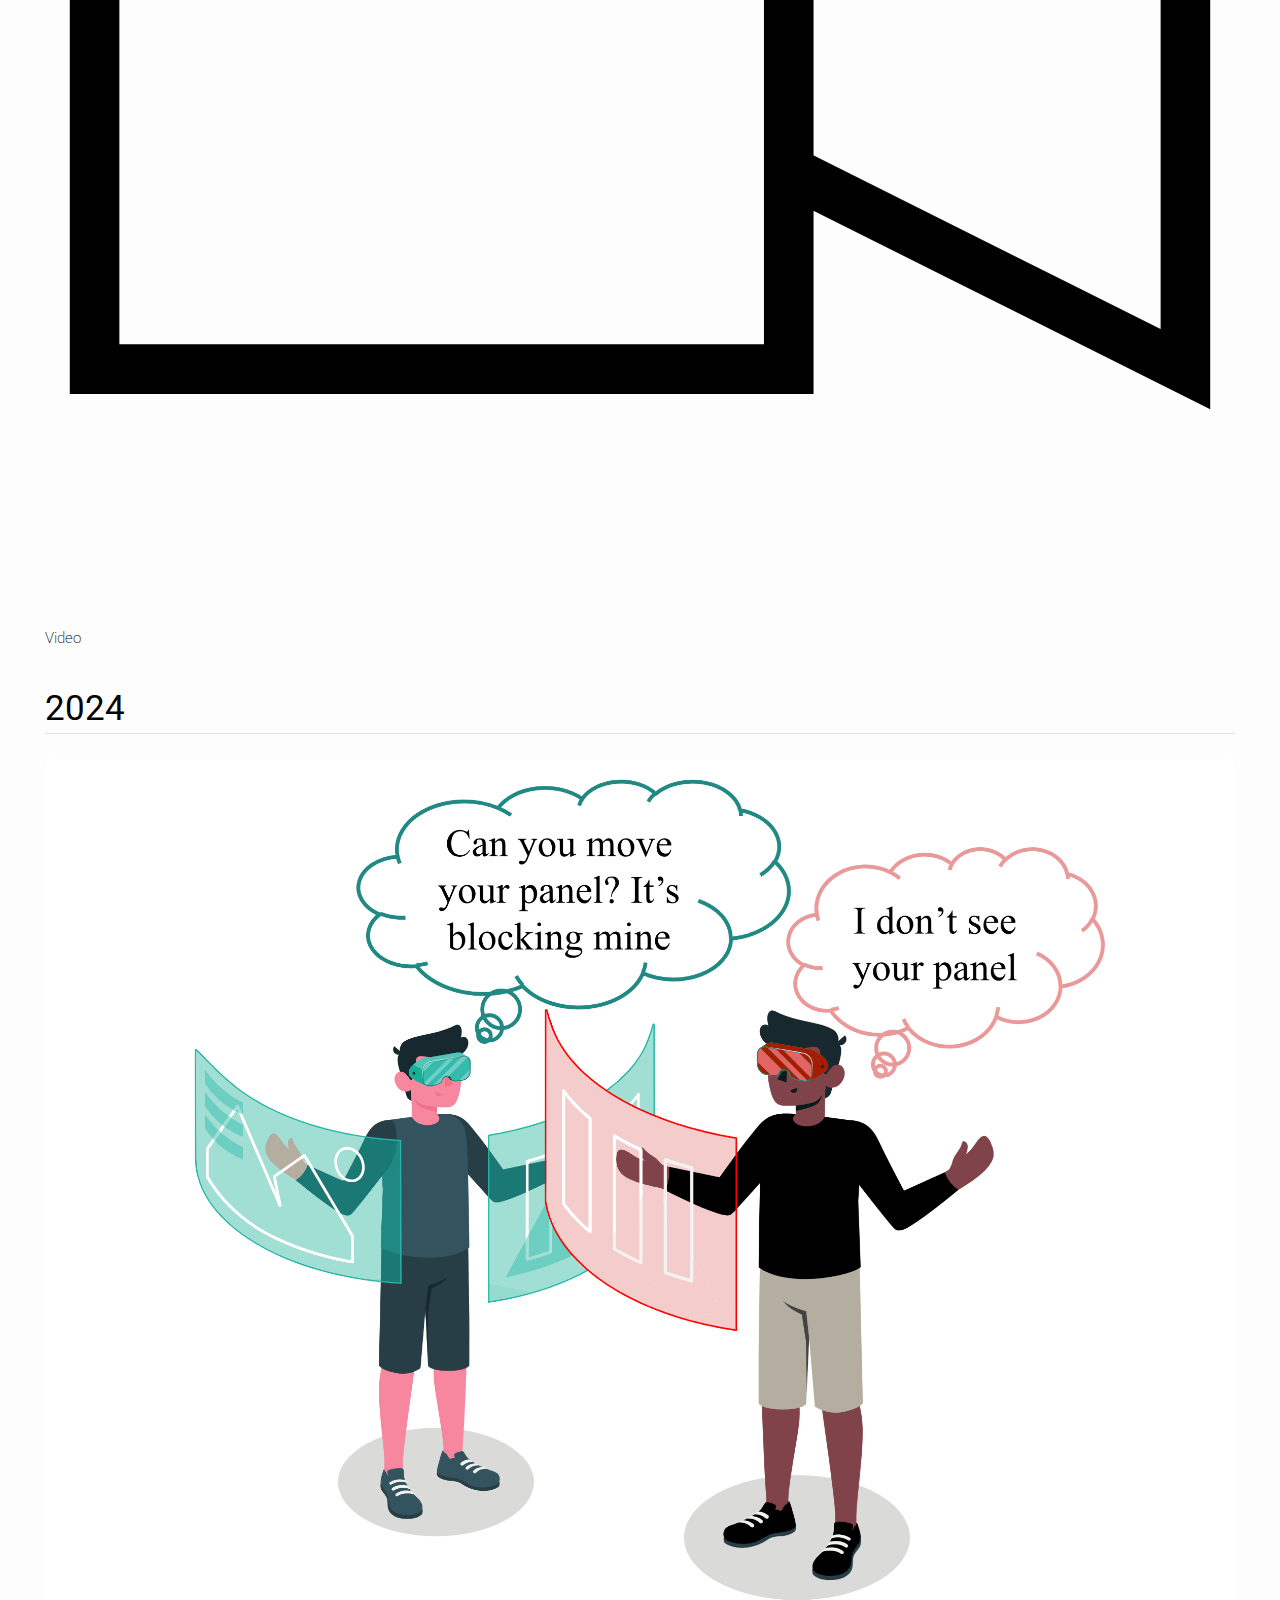
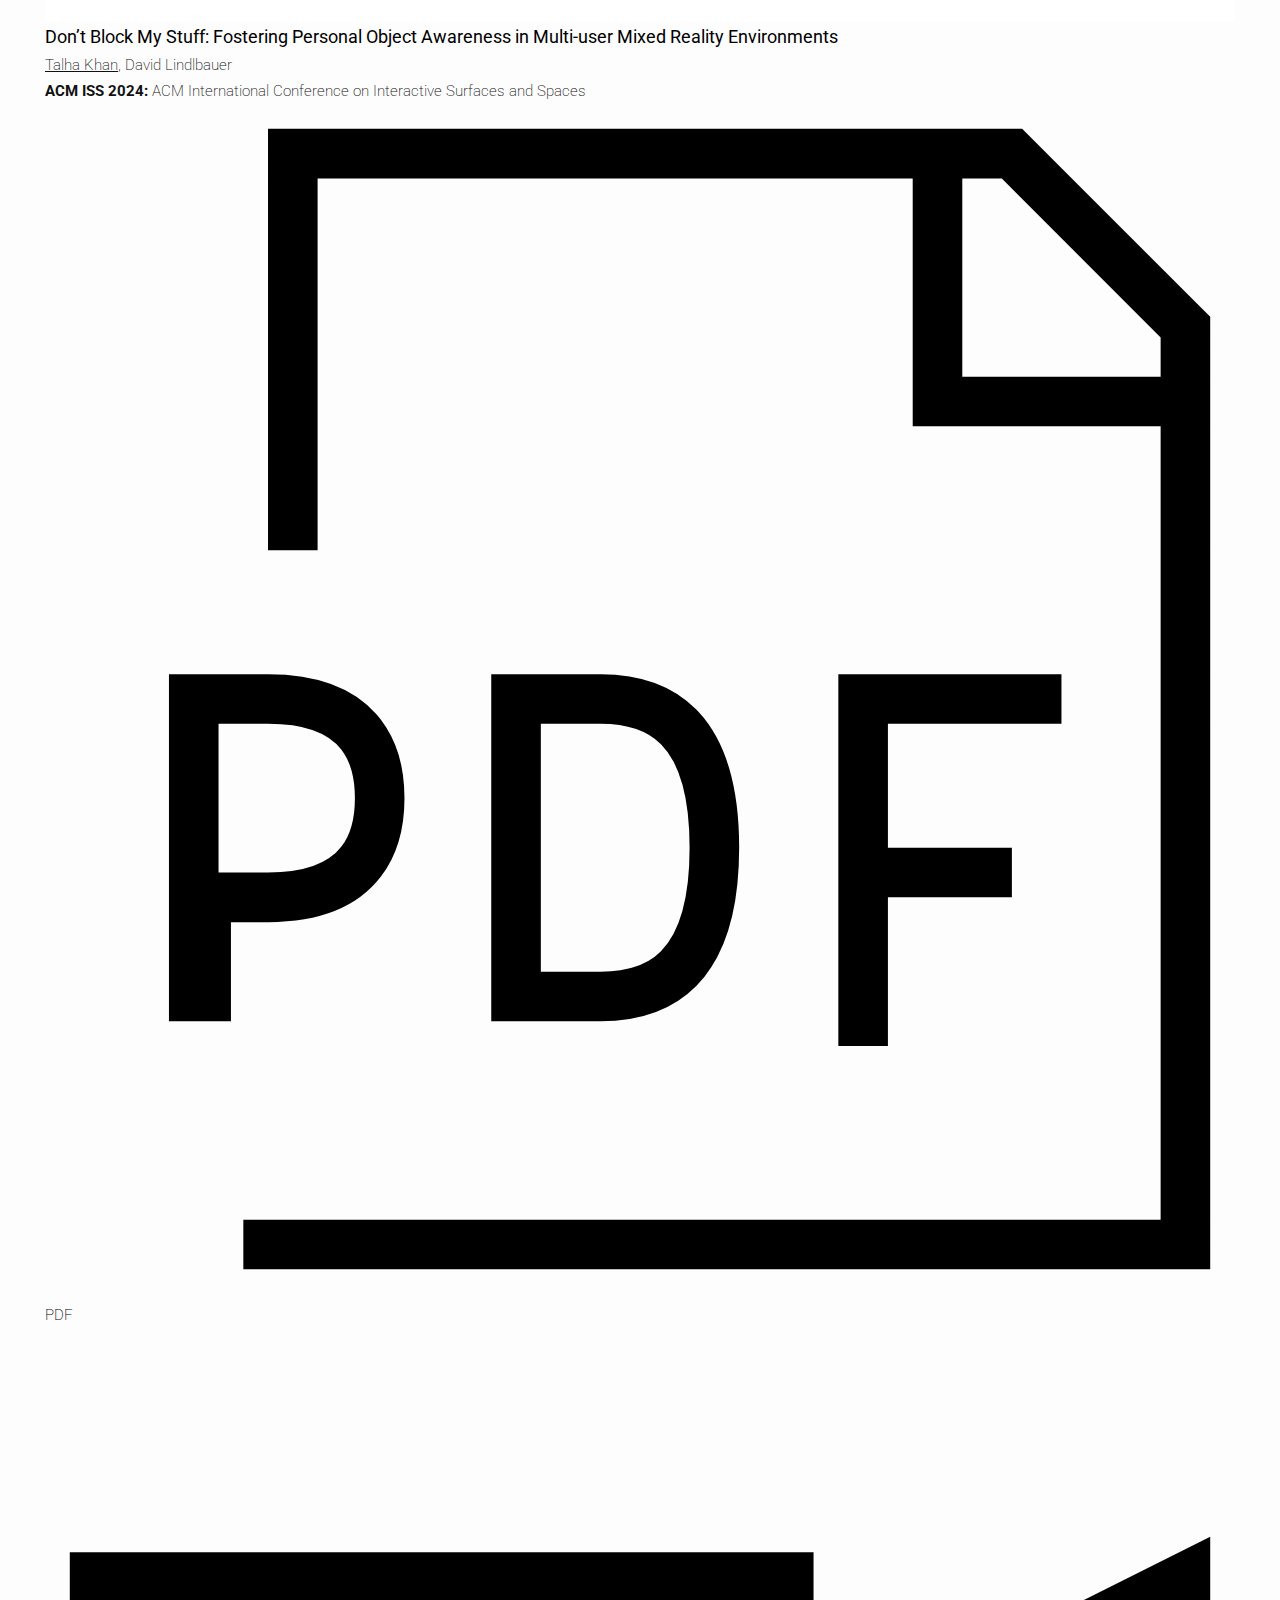
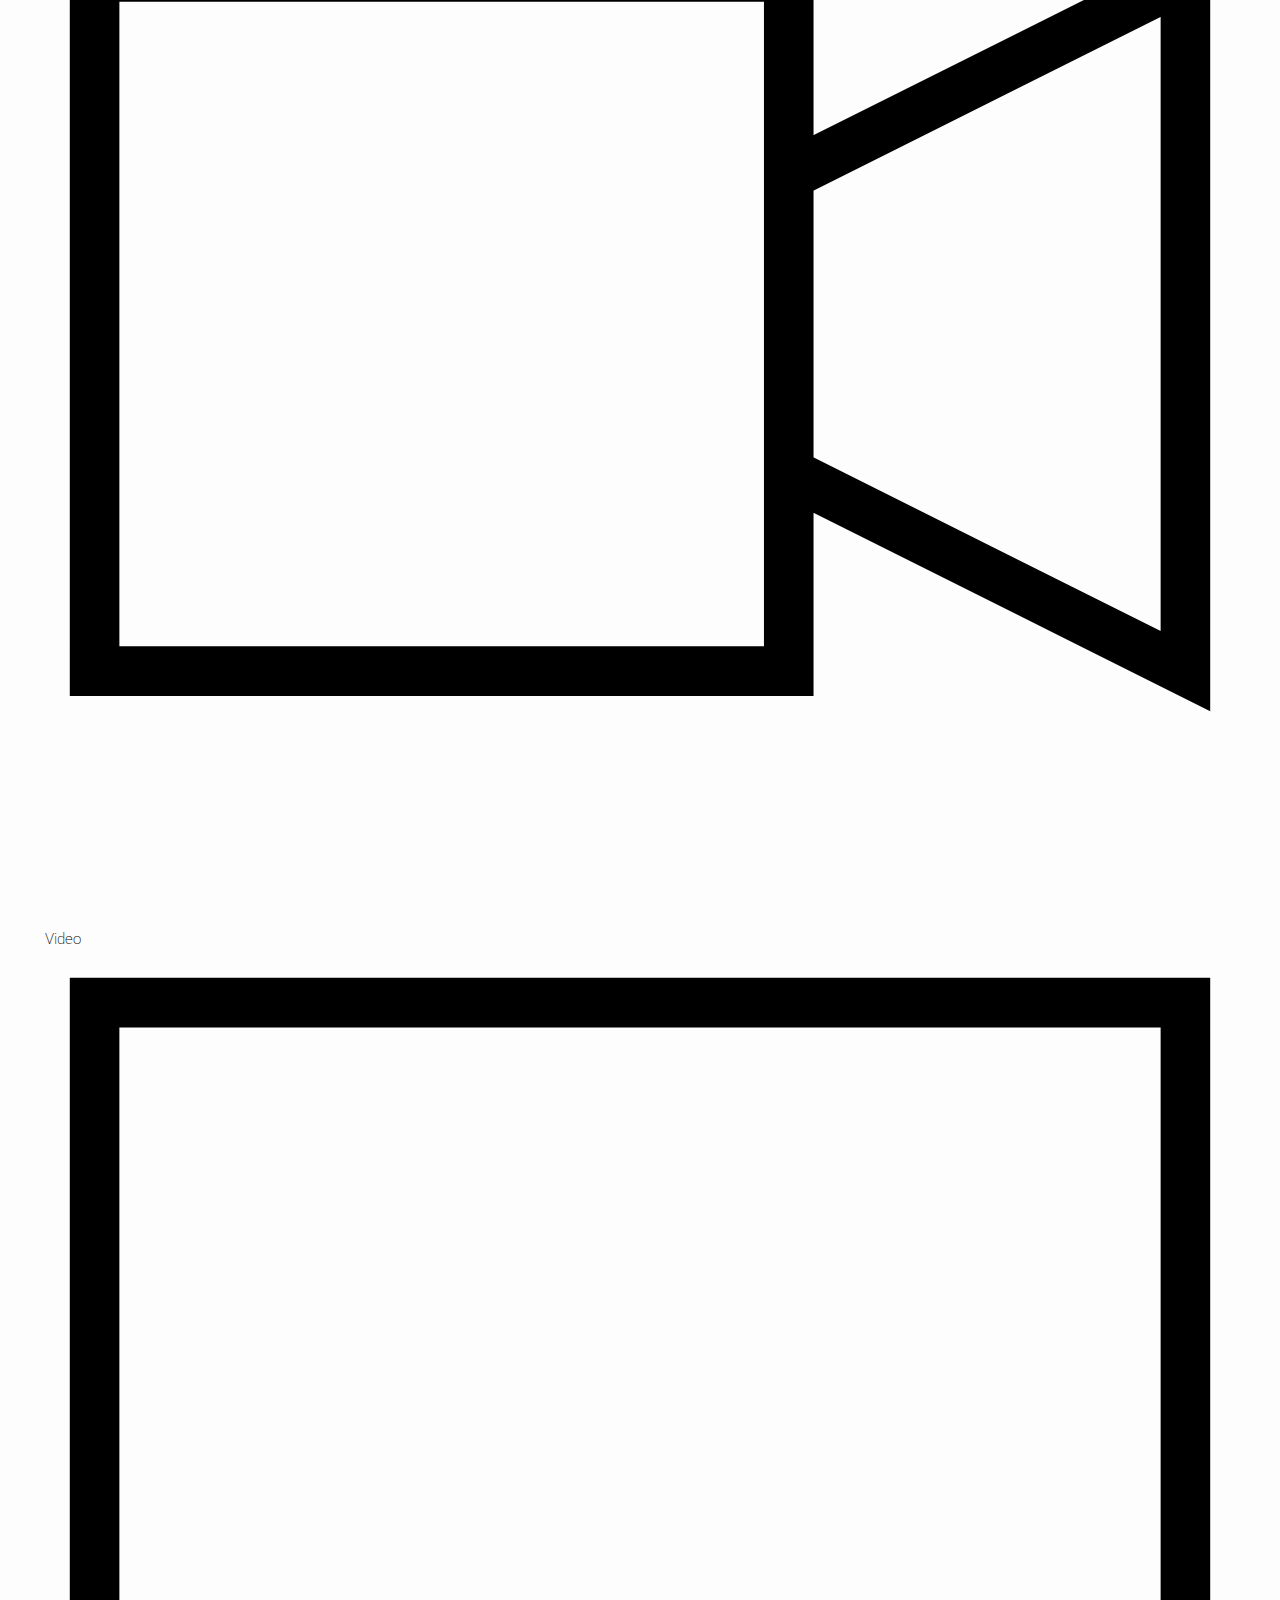
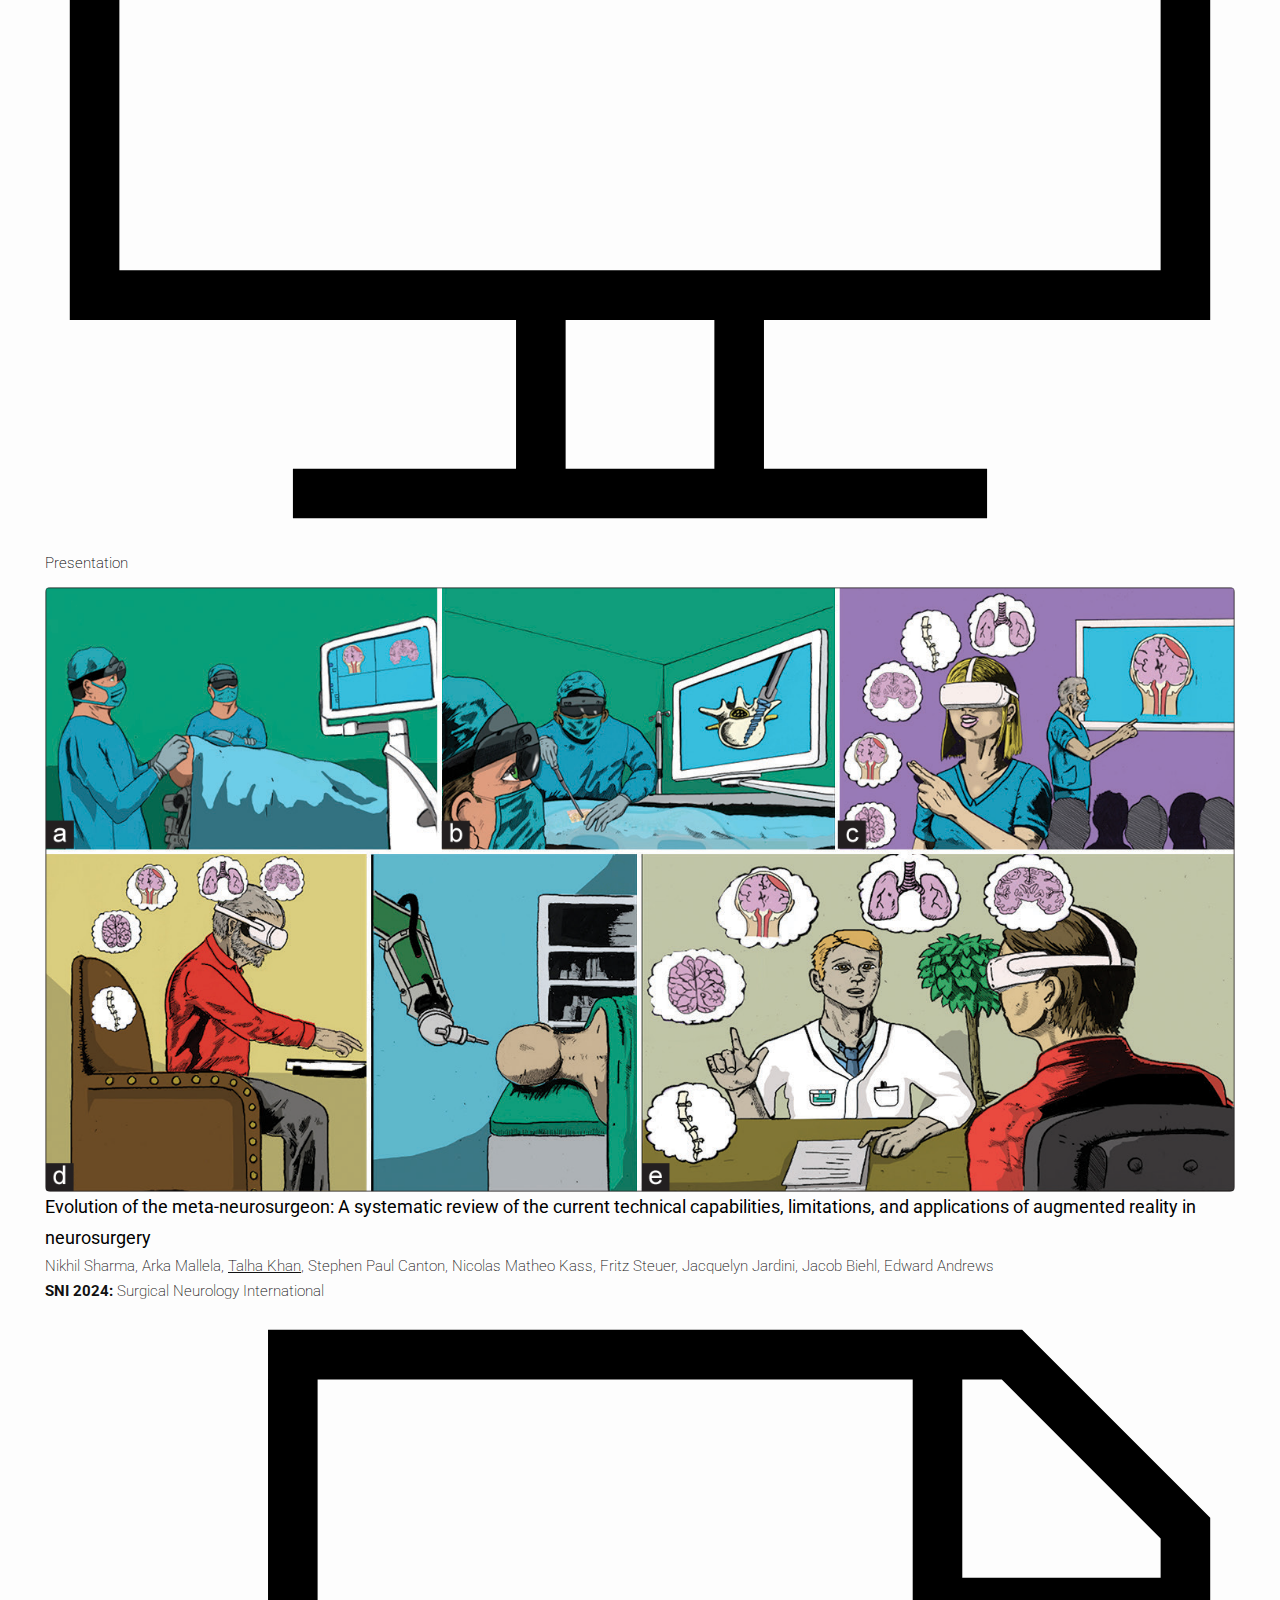
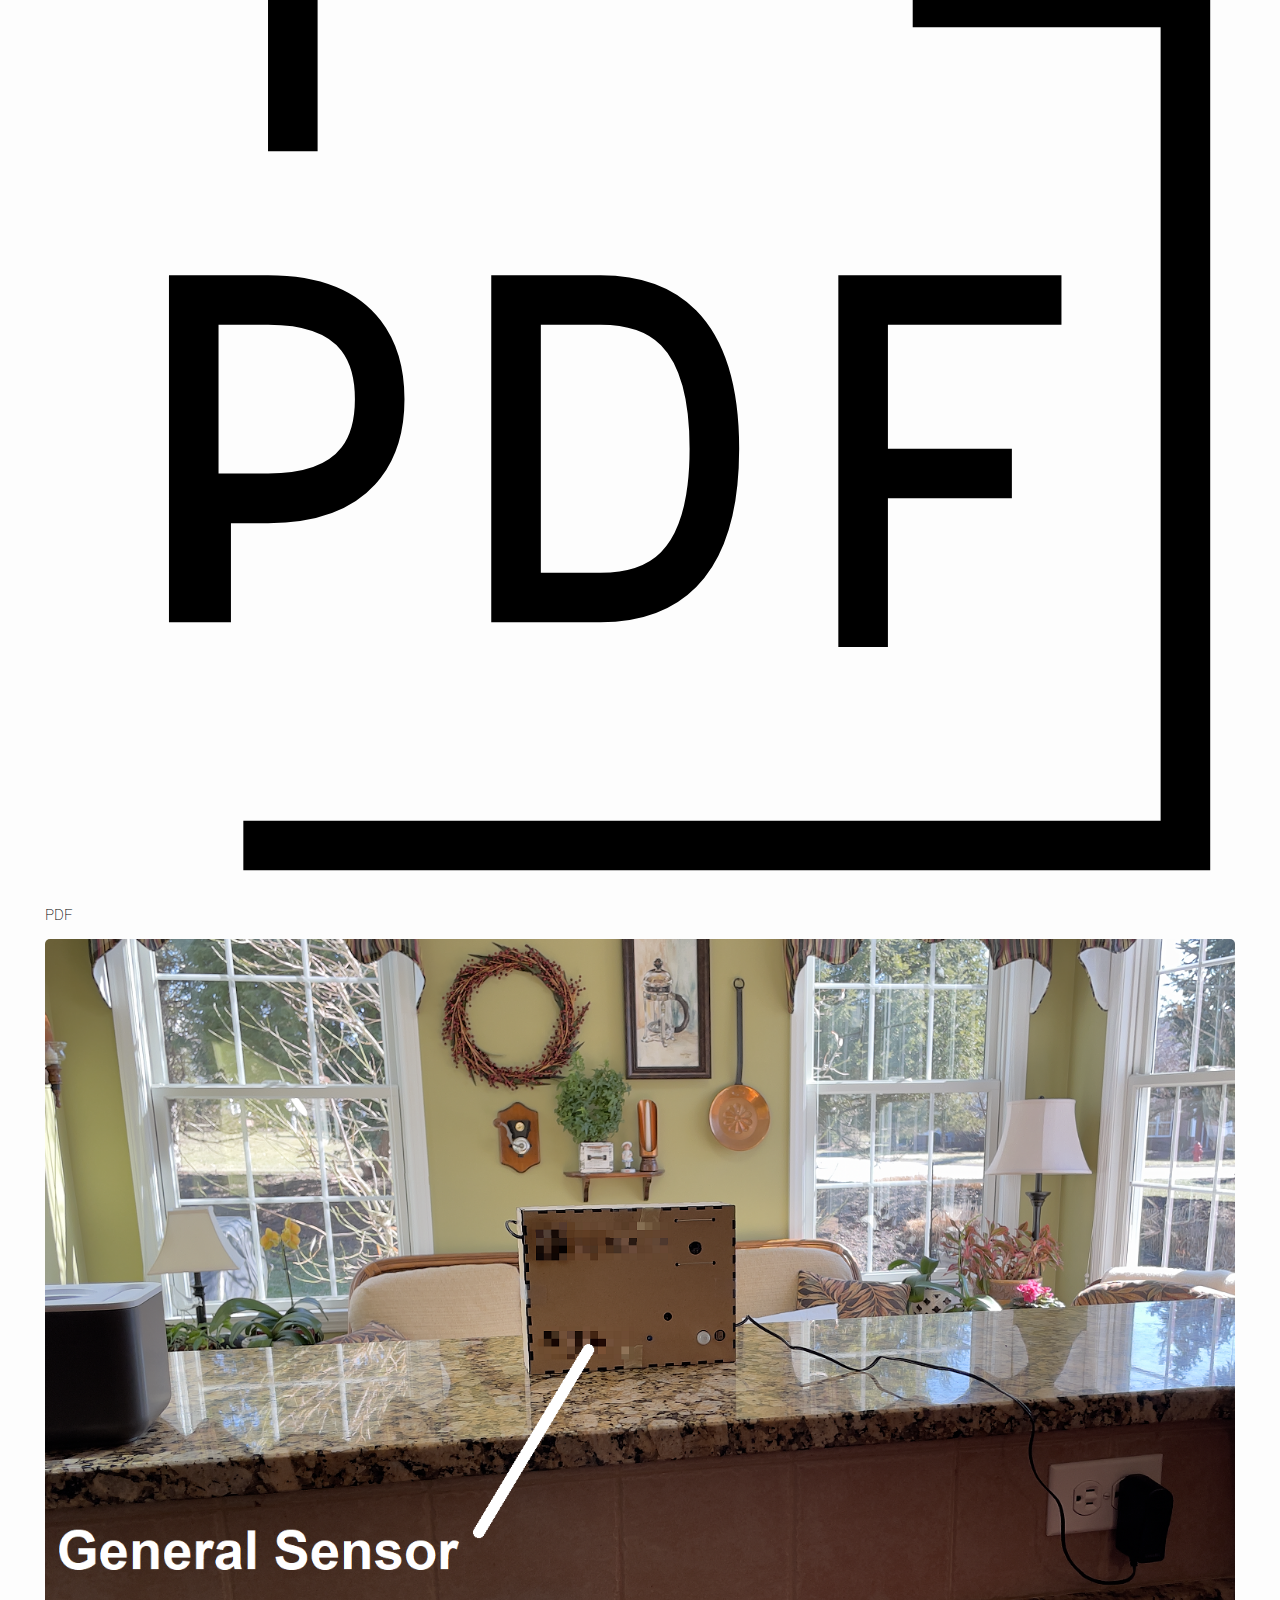
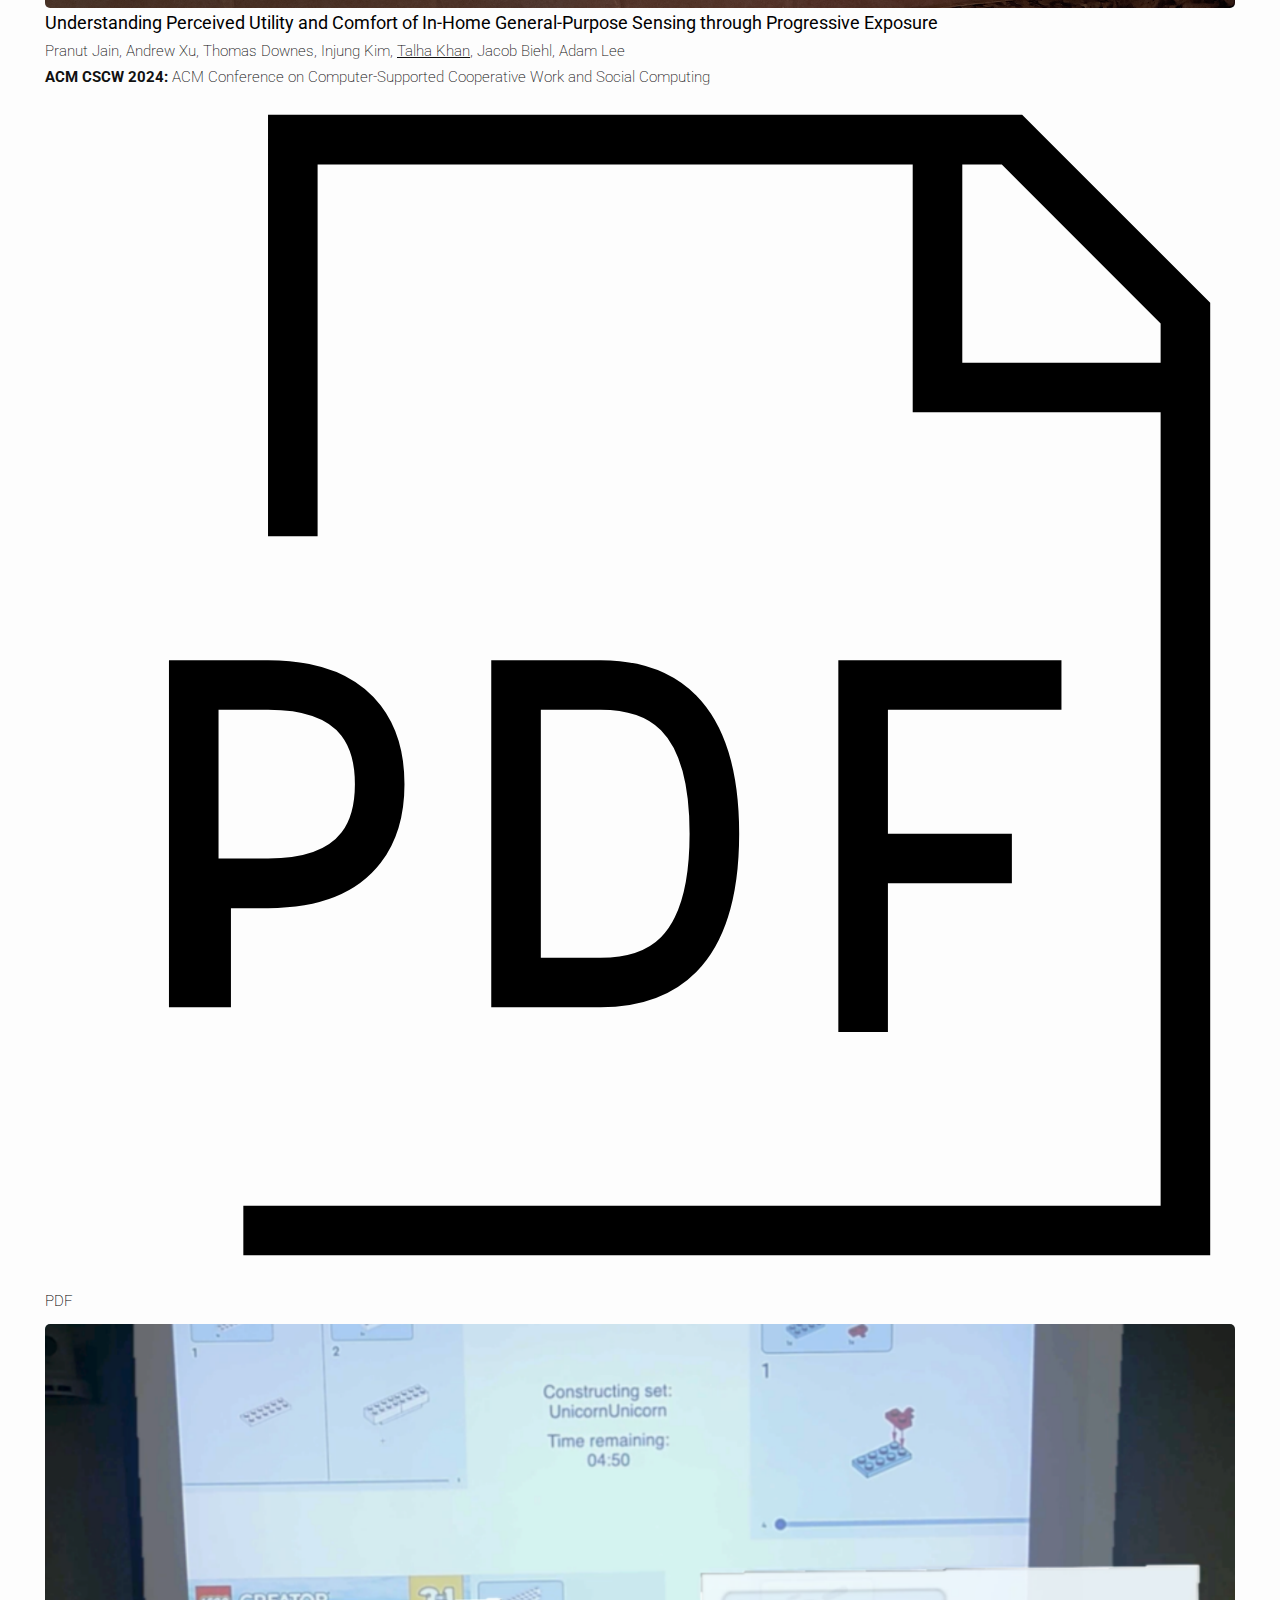
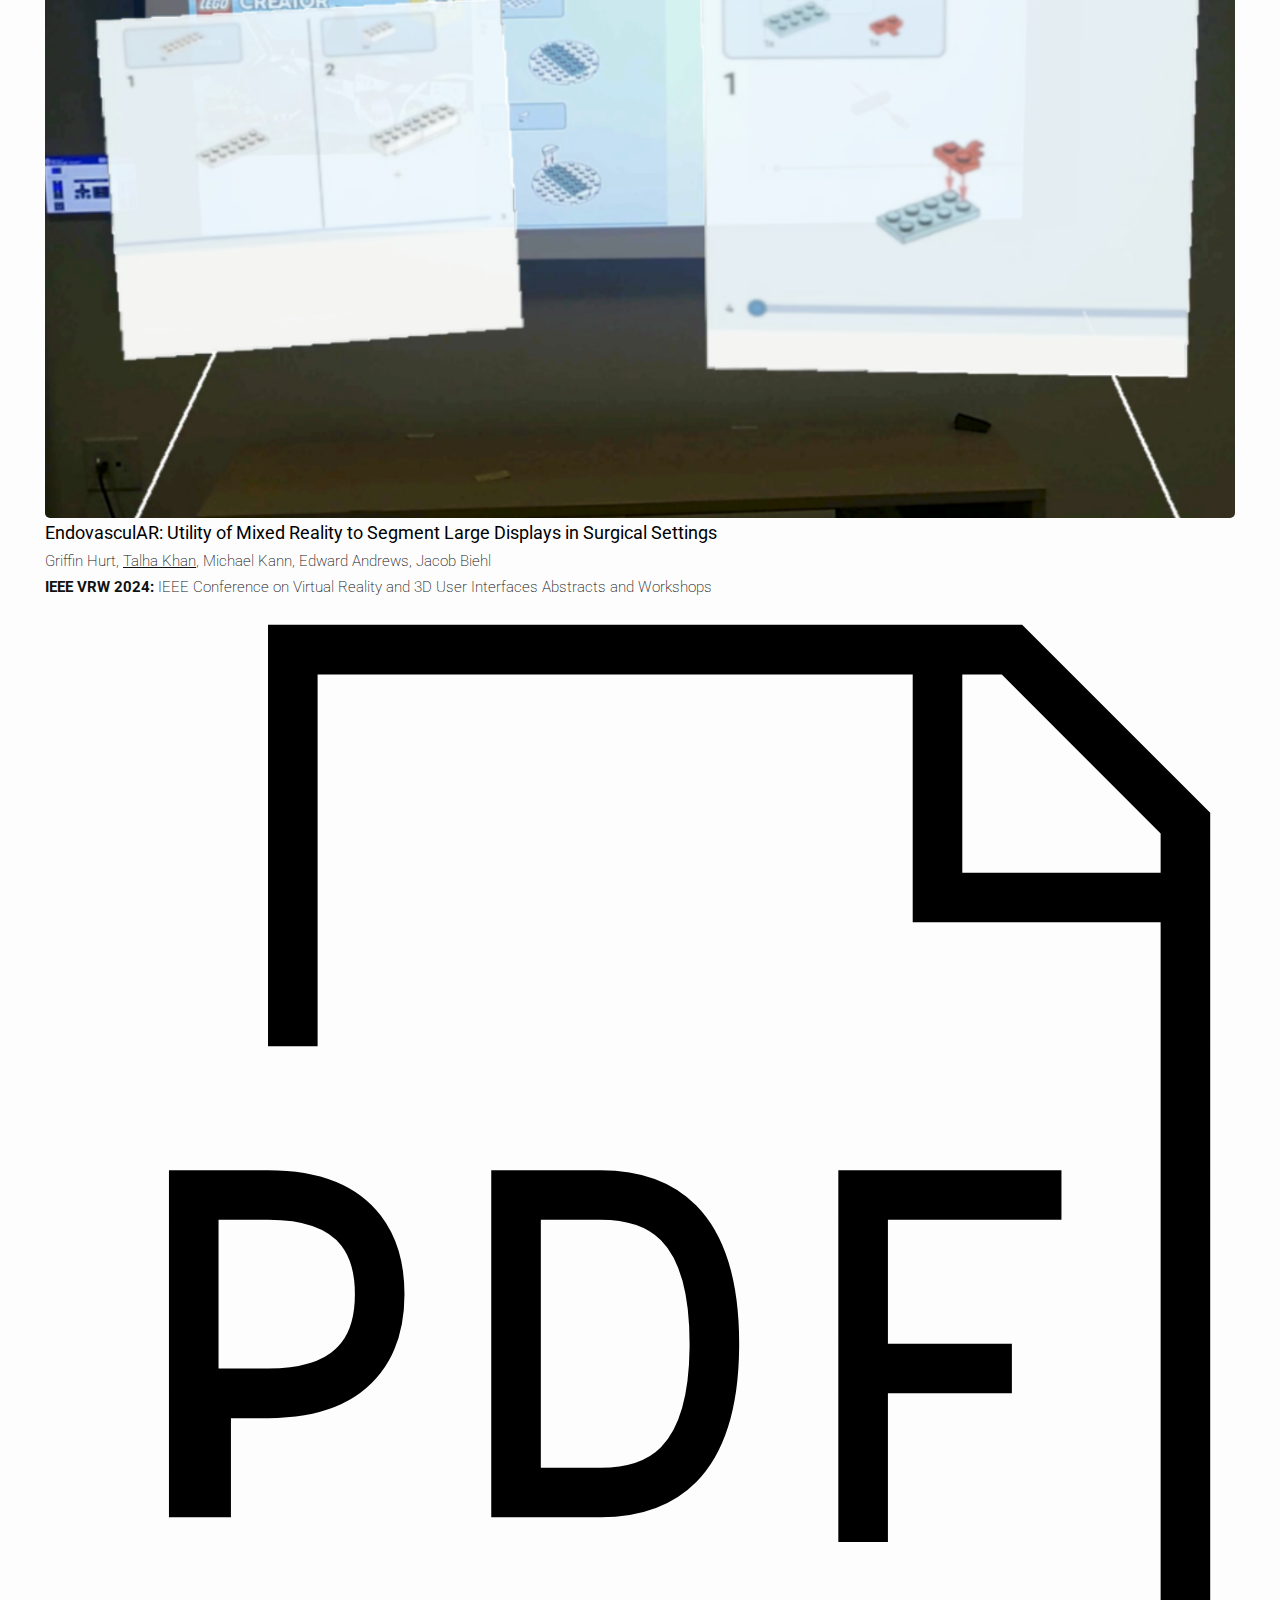
<file: research.html>
<!DOCTYPE html>
<html>
<head>
    <meta http-equiv="Content-Type" content="text/html; charset=UTF-8">

    <meta http-equiv="X-UA-Compatible" content="IE=edge">
    <meta name="viewport" content="width=device-width, initial-scale=1">

    <meta http-equiv="Cache-Control" content="no-cache, no-store, must-revalidate" />
    <meta http-equiv="Pragma" content="no-cache" />
    <meta http-equiv="Expires" content="0" />

    <title>Talha Khan - Research</title>
    <link rel="icon" type="image/x-icon" href="favicon.ico">
    <meta name="description" content="Research publications of Talha Khan">
    <link rel="stylesheet" href="./website_files/main.css">
</head>

<body>

    <header class="site-header">
        <div class="wrapper">

            <a class="site-title" href="https://talhakhan13.github.io/">Talha Khan</a>

            <nav class="site-nav">
                <a href="javascript:void(0)" class="menu-icon menu.open">
                    <svg viewBox="0 0 18 15">
                        <path fill="#424242"
                              d="M18,1.484c0,0.82-0.665,1.484-1.484,1.484H1.484C0.665,2.969,0,2.304,0,1.484l0,0
                                 C0,0.665,0.665,0,1.484,0h15.031C17.335,0,18,0.665,18,1.484L18,1.484z"></path>
                        <path fill="#424242"
                              d="M18,7.516C18,8.335,17.335,9,16.516,9H1.484C0.665,9,0,8.335,0,7.516l0,0
                                 c0-0.82,0.665-1.484,1.484-1.484h15.031C17.335,6.031,18,6.696,18,7.516L18,7.516z"></path>
                        <path fill="#424242"
                              d="M18,13.516C18,14.335,17.335,15,16.516,15H1.484C0.665,15,0,14.335,0,13.516l0,0
                                 c0-0.82,0.665-1.484,1.484-1.484h15.031C17.335,12.031,18,12.696,18,13.516L18,13.516z"></path>
                    </svg>
                </a>
                <div class="trigger">
                    <h1>Main Navigation</h1>
                    <ul class="menu">
                        <li><a href="https://talhakhan13.github.io/" class="page-link">Home</a></li>
                        <li><a href="lab.html" class="page-link">Lab</a></li>
                        <li class="current"><a href="research.html" class="page-link">Research</a></li>
                        <li><a href="teaching.html" class="page-link">Teaching</a></li>
                    </ul>
                </div>

            </nav>

        </div>
    </header>

    <div class="page-content">
        <div class="wrapper">
            <div class="post">

                <header class="post-header">
                    <h1 class="post-title"></h1>
                </header>

                <article class="post-content">

                    <style>
                        /* Kept utility styles only, layout moved to main.css */
                        .styled-box {
                            margin-bottom: 0px;
                        }

                        .styled-text {
                            display: block;
                        }

                        .styled-text b {
                            display: inline-block;
                            width: 120px;
                        }

                        .year-heading {
                            margin-top: 40px;
                            margin-bottom: 25px;
                            padding-bottom: 6px;
                            border-bottom: 1px solid #e5e5e5;
                        }

                        .year-heading:first-of-type {
                            margin-top: 0px; 
                        }
                    </style>

                    <div class="pubs-container">

                        <h1 class="year-heading">2025</h1>

                        <div class="paper-container">
                            <div>
                                <a href="https://doi.org/10.1145/3773074" target="_blank">
                                    <img class="rounded-image"
                                         src="./website_files/mr_mde/teaser.png"
                                         alt="MR-MDEs: Exploring the Integration of Mixed Reality into Multi-Display Environments">
                                </a>
                            </div>
                            <div>
                                <h4 style="font-weight: 400;">
                                    <a href="https://doi.org/10.1145/3773074" target="_blank">
                                        MR-MDEs: Exploring the Integration of Mixed Reality into Multi-Display Environments
                                    </a>
                                </h4>
                                <h5>Griffin Hurt, <u>Talha Khan</u>, Nicolás Kass, Anthony Tang, Edward Andrews, Jacob Biehl</h5>
                                <h5><b>ACM ISS 2025:</b> ACM International Conference on Interactive Surfaces and Spaces</h5>
                                <h5 style="margin-bottom: 10px">
                                    <a href="https://drive.google.com/file/d/12pTmFeZGGTZzfAlBu0ML_fFNYz_-3xPj/view?usp=sharing"
                                       class="pub-link-button pdf-link" target="_blank">
                                        <svg aria-label="DocumentPdf" viewBox="0 0 24 24" class="StyledIcon-ofa7kd-0 fjELgu"><path fill="none" stroke="#000" stroke-width="1" d="M4.99787498,8.99999999 L4.99787498,0.999999992 L19.4999998,0.999999992 L22.9999998,4.50000005 L23,23 L4,23 M18,1 L18,6 L23,6 M3,12 L3.24999995,12 L4.49999995,12 C6.5,12 6.75,13.25 6.75,14 C6.75,14.75 6.5,16 4.49999995,16 L3.24999995,16 L3.24999995,18 L3,17.9999999 L3,12 Z M9.5,18 L9.5,12 C9.5,12 10.4473684,12 11.2052633,12 C12.3421053,12 13.5,12.5 13.5,15 C13.5,17.5 12.3421053,18 11.2052633,18 C10.4473684,18 9.5,18 9.5,18 Z M16.5,19 L16.5,12 L20.5,12 M16.5,15.5 L19.5,15.5"></path></svg>
                                        PDF
                                    </a>
                                </h5>
                            </div>
                        </div>

                        <div class="paper-container">
                            <div>
                                <a href="https://doi.org/10.1145/3694907.3765920" target="_blank">
                                    <img class="rounded-image"
                                         src="./website_files/bystander_mr/teaser.png"
                                         alt="Shadows of Reality: Enhancing Bystander Awareness of Mixed Reality Interfaces">
                                </a>
                            </div>
                            <div>
                                <h4 style="font-weight: 400;">
                                    <a href="https://doi.org/10.1145/3694907.3765920" target="_blank">
                                        Shadows of Reality: Enhancing Bystander Awareness of Mixed Reality Interfaces
                                    </a>
                                </h4>
                                <h5><u>Talha Khan</u>, Abigail Zimmerman, Edward Andrews, David Lindlbauer, Jacob Biehl</h5>
                                <h5><b>ACM SUI 2025:</b> ACM Symposium on Spatial User Interaction</h5>
                                <h5 style="margin-bottom: 10px">
                                    <a href="https://drive.google.com/file/d/1FU4oit25WPtkFhB34phS3--dOlllB6eD/view?usp=sharing"
                                       class="pub-link-button pdf-link" target="_blank">
                                        <svg aria-label="DocumentPdf" viewBox="0 0 24 24" class="StyledIcon-ofa7kd-0 fjELgu"><path fill="none" stroke="#000" stroke-width="1" d="M4.99787498,8.99999999 L4.99787498,0.999999992 L19.4999998,0.999999992 L22.9999998,4.50000005 L23,23 L4,23 M18,1 L18,6 L23,6 M3,12 L3.24999995,12 L4.49999995,12 C6.5,12 6.75,13.25 6.75,14 C6.75,14.75 6.5,16 4.49999995,16 L3.24999995,16 L3.24999995,18 L3,17.9999999 L3,12 Z M9.5,18 L9.5,12 C9.5,12 10.4473684,12 11.2052633,12 C12.3421053,12 13.5,12.5 13.5,15 C13.5,17.5 12.3421053,18 11.2052633,18 C10.4473684,18 9.5,18 9.5,18 Z M16.5,19 L16.5,12 L20.5,12 M16.5,15.5 L19.5,15.5"></path></svg>
                                        PDF
                                    </a>
                                    <a href="https://drive.google.com/file/d/1OorUpL3z66Zy72SOhoXRY1uYwPh4b-6v/view?usp=sharing"
                                       class="pub-link-button video-link" target="_blank">
                                        <svg aria-label="Video" viewBox="0 0 24 24" class="StyledIcon-ofa7kd-0 fjELgu"><path fill="none" stroke="#000" stroke-width="1" d="M15,9 L23,5 L23,19 L15,15 L15,9 Z M1,5 L15,5 L15,19 L1,19 L1,5 Z"></path></svg>
                                        Video
                                    </a>
                                </h5>
                            </div>
                        </div>


                        <h1 class="year-heading">2024</h1>

                        <div class="paper-container">
                            <div>
                                <a href="https://doi.org/10.1145/3698126" target="_blank">
                                    <img class="rounded-image"
                                         src="./website_files/multi_user_mr/teaser.png"
                                         alt="Don’t Block My Stuff: Fostering Personal Object Awareness in Multi-user Mixed Reality Environments">
                                </a>
                            </div>
                            <div>
                                <h4 style="font-weight: 400;">
                                    <a href="https://doi.org/10.1145/3698126" target="_blank">
                                        Don’t Block My Stuff: Fostering Personal Object Awareness in Multi-user Mixed Reality Environments
                                    </a>
                                </h4>
                                <h5><u>Talha Khan</u>, David Lindlbauer</h5>
                                <h5><b>ACM ISS 2024:</b> ACM International Conference on Interactive Surfaces and Spaces</h5>
                                <h5 style="margin-bottom: 10px">
                                    <a href="https://drive.google.com/file/d/1d1xUkaQhYJDVbBQorM2gNQhjQNS1oWM0/view?usp=sharing"
                                       class="pub-link-button pdf-link" target="_blank">
                                        <svg aria-label="DocumentPdf" viewBox="0 0 24 24" class="StyledIcon-ofa7kd-0 fjELgu"><path fill="none" stroke="#000" stroke-width="1" d="M4.99787498,8.99999999 L4.99787498,0.999999992 L19.4999998,0.999999992 L22.9999998,4.50000005 L23,23 L4,23 M18,1 L18,6 L23,6 M3,12 L3.24999995,12 L4.49999995,12 C6.5,12 6.75,13.25 6.75,14 C6.75,14.75 6.5,16 4.49999995,16 L3.24999995,16 L3.24999995,18 L3,17.9999999 L3,12 Z M9.5,18 L9.5,12 C9.5,12 10.4473684,12 11.2052633,12 C12.3421053,12 13.5,12.5 13.5,15 C13.5,17.5 12.3421053,18 11.2052633,18 C10.4473684,18 9.5,18 9.5,18 Z M16.5,19 L16.5,12 L20.5,12 M16.5,15.5 L19.5,15.5"></path></svg>
                                        PDF
                                    </a>
                                    <a href="https://drive.google.com/file/d/1EH2Mfqpt2BiCAi8EWb2itVyiQCLBh7_x/view?usp=sharing"
                                       class="pub-link-button video-link" target="_blank">
                                        <svg aria-label="Video" viewBox="0 0 24 24" class="StyledIcon-ofa7kd-0 fjELgu"><path fill="none" stroke="#000" stroke-width="1" d="M15,9 L23,5 L23,19 L15,15 L15,9 Z M1,5 L15,5 L15,19 L1,19 L1,5 Z"></path></svg>
                                        Video
                                    </a>
                                    <a href="https://drive.google.com/file/d/1p9GAeaF6PHNI6WSHM4QHFDqeXjD7mLqW/view?usp=sharing"
                                       class="pub-link-button presentation-link" target="_blank">
                                        <svg aria-label="Desktop" viewBox="0 0 24 24" class="StyledIcon-ofa7kd-0 fjELgu"><path fill="none" stroke="#000" stroke-width="1" d="M1,1 L23,1 L23,19 L1,19 L1,1 Z M5,23 L19,23 L5,23 Z M10,19 L10,23 L10,19 Z M14,19 L14,23 L14,19 Z"></path></svg>
                                        Presentation
                                    </a>
                                </h5>
                            </div>
                        </div>

                        <div class="paper-container">
                            <div>
                                <a href="https://doi.org/10.25259/sni_167_2024" target="_blank">
                                    <img class="rounded-image"
                                         src="./website_files/meta_neuro/teaser.png"
                                         alt="Evolution of the meta-neurosurgeon: A systematic review of the current technical capabilities, limitations, and applications of augmented reality in neurosurgery">
                                </a>
                            </div>
                            <div>
                                <h4 style="font-weight: 400;">
                                    <a href="https://doi.org/10.25259/sni_167_2024" target="_blank">
                                        Evolution of the meta-neurosurgeon: A systematic review of the current technical
                                        capabilities, limitations, and applications of augmented reality in neurosurgery
                                    </a>
                                </h4>
                                <h5>
                                    Nikhil Sharma, Arka Mallela, <u>Talha Khan</u>, Stephen Paul Canton, Nicolas Matheo
                                    Kass, Fritz Steuer, Jacquelyn Jardini, Jacob Biehl, Edward Andrews
                                </h5>
                                <h5>
                                    <b>SNI 2024: </b>Surgical Neurology International<br>
                                    </h5>
                                <h5 style="margin-bottom: 10px;">
                                    <a href="https://drive.google.com/file/d/1vQuNYeTDtSOF7_w2m57knZzJ5_qvPAfD/view?usp=sharing"
                                       class="pub-link-button pdf-link" target="_blank">
                                        <svg aria-label="DocumentPdf" viewBox="0 0 24 24" class="StyledIcon-ofa7kd-0 fjELgu"><path fill="none" stroke="#000" stroke-width="1" d="M4.99787498,8.99999999 L4.99787498,0.999999992 L19.4999998,0.999999992 L22.9999998,4.50000005 L23,23 L4,23 M18,1 L18,6 L23,6 M3,12 L3.24999995,12 L4.49999995,12 C6.5,12 6.75,13.25 6.75,14 C6.75,14.75 6.5,16 4.49999995,16 L3.24999995,16 L3.24999995,18 L3,17.9999999 L3,12 Z M9.5,18 L9.5,12 C9.5,12 10.4473684,12 11.2052633,12 C12.3421053,12 13.5,12.5 13.5,15 C13.5,17.5 12.3421053,18 11.2052633,18 C10.4473684,18 9.5,18 9.5,18 Z M16.5,19 L16.5,12 L20.5,12 M16.5,15.5 L19.5,15.5"></path></svg>
                                        PDF
                                    </a>
                                </h5>
                            </div>
                        </div>


                        <div class="paper-container">
                            <div>
                                <a href="https://dl.acm.org/doi/10.1145/3637432" target="_blank">
                                    <img class="rounded-image"
                                         src="./website_files/sensor_home/teaser.png"
                                         alt="Understanding Perceived Utility and Comfort of In-Home General-Purpose Sensing through Progressive Exposure">
                                </a>
                            </div>
                            <div>
                                <h4 style="font-weight: 400;">
                                    <a href="https://dl.acm.org/doi/10.1145/3637432" target="_blank">
                                        Understanding Perceived Utility and Comfort of In-Home General-Purpose Sensing through Progressive Exposure
                                    </a>
                                </h4>
                                <h5>Pranut Jain, Andrew Xu, Thomas Downes, Injung Kim, <u>Talha Khan</u>, Jacob Biehl, Adam Lee</h5>
                                <h5><b>ACM CSCW 2024:</b> ACM Conference on Computer-Supported Cooperative Work and Social Computing</h5>
                                <h5 style="margin-bottom: 10px;">
                                    <a href="https://drive.google.com/file/d/18lgxoAypco7oLXjPURbTAfsSMEMhIhkV/view?usp=sharing"
                                       class="pub-link-button pdf-link" target="_blank">
                                        <svg aria-label="DocumentPdf" viewBox="0 0 24 24" class="StyledIcon-ofa7kd-0 fjELgu"><path fill="none" stroke="#000" stroke-width="1" d="M4.99787498,8.99999999 L4.99787498,0.999999992 L19.4999998,0.999999992 L22.9999998,4.50000005 L23,23 L4,23 M18,1 L18,6 L23,6 M3,12 L3.24999995,12 L4.49999995,12 C6.5,12 6.75,13.25 6.75,14 C6.75,14.75 6.5,16 4.49999995,16 L3.24999995,16 L3.24999995,18 L3,17.9999999 L3,12 Z M9.5,18 L9.5,12 C9.5,12 10.4473684,12 11.2052633,12 C12.3421053,12 13.5,12.5 13.5,15 C13.5,17.5 12.3421053,18 11.2052633,18 C10.4473684,18 9.5,18 9.5,18 Z M16.5,19 L16.5,12 L20.5,12 M16.5,15.5 L19.5,15.5"></path></svg>
                                        PDF
                                    </a>
                                </h5>
                            </div>
                        </div>

                        <div class="paper-container">
                            <div>
                                <a href="https://doi.org/10.1109/VRW62533.2024.00326" target="_blank">
                                    <img class="rounded-image"
                                         src="./website_files/endovascular/teaser.png"
                                         alt="EndovasculAR: Utility of Mixed Reality to Segment Large Displays in Surgical Settings">
                                </a>
                            </div>
                            <div>
                                <h4 style="font-weight: 400;">
                                    <a href="https://doi.org/10.1109/VRW62533.2024.00326" target="_blank">
                                        EndovasculAR: Utility of Mixed Reality to Segment Large Displays in Surgical Settings
                                    </a>
                                </h4>
                                <h5>Griffin Hurt, <u>Talha Khan</u>, Michael Kann, Edward Andrews, Jacob Biehl</h5>
                                <h5>
                                    <b>IEEE VRW 2024:</b> IEEE Conference on Virtual Reality and 3D User Interfaces Abstracts and Workshops
                                    </h5>
                                <h5 style="margin-bottom: 10px;">
                                    <a href="https://drive.google.com/file/d/1LGDGEa1dpwDBVesbG0NnLfRFGq_gRHGX/view?usp=sharing"
                                       class="pub-link-button pdf-link" target="_blank">
                                        <svg aria-label="DocumentPdf" viewBox="0 0 24 24" class="StyledIcon-ofa7kd-0 fjELgu"><path fill="none" stroke="#000" stroke-width="1" d="M4.99787498,8.99999999 L4.99787498,0.999999992 L19.4999998,0.999999992 L22.9999998,4.50000005 L23,23 L4,23 M18,1 L18,6 L23,6 M3,12 L3.24999995,12 L4.49999995,12 C6.5,12 6.75,13.25 6.75,14 C6.75,14.75 6.5,16 4.49999995,16 L3.24999995,16 L3.24999995,18 L3,17.9999999 L3,12 Z M9.5,18 L9.5,12 C9.5,12 10.4473684,12 11.2052633,12 C12.3421053,12 13.5,12.5 13.5,15 C13.5,17.5 12.3421053,18 11.2052633,18 C10.4473684,18 9.5,18 9.5,18 Z M16.5,19 L16.5,12 L20.5,12 M16.5,15.5 L19.5,15.5"></path></svg>
                                        PDF
                                    </a>
                                    <a href="https://drive.google.com/file/d/1pmAGypcdCqYWZsrr5tVeMh8QwyBotZOL/view?usp=sharing"
                                       class="pub-link-button presentation-link" target="_blank">
                                        <svg aria-label="Desktop" viewBox="0 0 24 24" class="StyledIcon-ofa7kd-0 fjELgu"><path fill="none" stroke="#000" stroke-width="1" d="M3,1 L3,23 L16,23 L21,18 L21,1 L3,1 Z M6,17 L11,17 M6,13 L18,13 M6,9 L16,9 M3,5 L21,5 M21,17 L15,17 L15,23"></path></svg>
                                        Poster
                                    </a>
                                </h5>
                            </div>
                        </div>

                        <div class="paper-container">
                            <div>
                                <a href="https://doi.org/10.1109/VRW62533.2024.00041" target="_blank">
                                    <img class="rounded-image"
                                         src="./website_files/future_surgical_mr/teaser.png"
                                         alt="Future of Surgical Mixed Reality: Cutting-Edge or Cutting Too Deep?">
                                </a>
                            </div>
                            <div>
                                <h4 style="font-weight: 400;">
                                    <a href="https://doi.org/10.1109/VRW62533.2024.00041" target="_blank">
                                        Future of Surgical Mixed Reality: Cutting-Edge or Cutting Too Deep?
                                    </a>
                                </h4>
                                <h5><u>Talha Khan</u>, Jacob Biehl, Edward Andrews</h5>
                                <h5>
                                    <b>IEEE VRW 2024:</b> IEEE Conference on Virtual Reality and 3D User Interfaces Abstracts and Workshops
                                    </h5>
                                <h5 style="margin-bottom: 10px;">
                                    <a href="https://drive.google.com/file/d/1g4bepef5faSALxhxSn3aemFr_SbZDOk-/view?usp=sharing"
                                       class="pub-link-button pdf-link" target="_blank">
                                        <svg aria-label="DocumentPdf" viewBox="0 0 24 24" class="StyledIcon-ofa7kd-0 fjELgu"><path fill="none" stroke="#000" stroke-width="1" d="M4.99787498,8.99999999 L4.99787498,0.999999992 L19.4999998,0.999999992 L22.9999998,4.50000005 L23,23 L4,23 M18,1 L18,6 L23,6 M3,12 L3.24999995,12 L4.49999995,12 C6.5,12 6.75,13.25 6.75,14 C6.75,14.75 6.5,16 4.49999995,16 L3.24999995,16 L3.24999995,18 L3,17.9999999 L3,12 Z M9.5,18 L9.5,12 C9.5,12 10.4473684,12 11.2052633,12 C12.3421053,12 13.5,12.5 13.5,15 C13.5,17.5 12.3421053,18 11.2052633,18 C10.4473684,18 9.5,18 9.5,18 Z M16.5,19 L16.5,12 L20.5,12 M16.5,15.5 L19.5,15.5"></path></svg>
                                        PDF
                                    </a>
                                </h5>
                            </div>
                        </div>

                        <h1 class="year-heading">2023</h1>

                        <div class="paper-container">
                            <div>
                                <a href="https://doi.org/10.1109/TVCG.2023.3320214" target="_blank">
                                    <img class="rounded-image"
                                         src="./website_files/visual_delay/teaser.png"
                                         alt="Understanding Effects of Visual Feedback Delay in AR on Fine Motor Surgical Tasks">
                                </a>
                            </div>
                            <div>
                                <h4 style="font-weight: 400;">
                                    <a href="https://doi.org/10.1109/TVCG.2023.3320214" target="_blank">
                                        Understanding Effects of Visual Feedback Delay in AR on Fine Motor Surgical Tasks
                                    </a>
                                </h4>
                                <h5>🥇 Best Paper Award</h5>
                                <h5><u>Talha Khan</u>, Toby Zhu, Thomas Downes, Lucille Cheng, Nicolás Kass, Edward Andrews, Jacob Biehl</h5>
                                <h5><b>IEEE ISMAR 2023: </b> International Symposium on Mixed and Augmented Reality</h5>
                                <h5 style="margin-bottom: 10px">
                                    <a href="https://drive.google.com/file/d/1-d-4A28nnb4hmMFNxXAXl0-OF0ojwpfk/view?usp=sharing"
                                       class="pub-link-button pdf-link" target="_blank">
                                        <svg aria-label="DocumentPdf" viewBox="0 0 24 24" class="StyledIcon-ofa7kd-0 fjELgu"><path fill="none" stroke="#000" stroke-width="1" d="M4.99787498,8.99999999 L4.99787498,0.999999992 L19.4999998,0.999999992 L22.9999998,4.50000005 L23,23 L4,23 M18,1 L18,6 L23,6 M3,12 L3.24999995,12 L4.49999995,12 C6.5,12 6.75,13.25 6.75,14 C6.75,14.75 6.5,16 4.49999995,16 L3.24999995,16 L3.24999995,18 L3,17.9999999 L3,12 Z M9.5,18 L9.5,12 C9.5,12 10.4473684,12 11.2052633,12 C12.3421053,12 13.5,12.5 13.5,15 C13.5,17.5 12.3421053,18 11.2052633,18 C10.4473684,18 9.5,18 9.5,18 Z M16.5,19 L16.5,12 L20.5,12 M16.5,15.5 L19.5,15.5"></path></svg>
                                        PDF
                                    </a>
                                    <a href="https://drive.google.com/file/d/1YHbgU3Sddqru9gLLnTDC9ON_X08NOEap/view?usp=sharing"
                                       class="pub-link-button presentation-link" target="_blank">
                                        <svg aria-label="Desktop" viewBox="0 0 24 24" class="StyledIcon-ofa7kd-0 fjELgu"><path fill="none" stroke="#000" stroke-width="1" d="M1,1 L23,1 L23,19 L1,19 L1,1 Z M5,23 L19,23 L5,23 Z M10,19 L10,23 L10,19 Z M14,19 L14,23 L14,19 Z"></path></svg>
                                        Presentation
                                    </a>
                                </h5>
                            </div>
                        </div>

                        <div class="paper-container">
                            <div>
                                <a href="https://doi.org/10.1145/3584949" target="_blank">
                                    <img class="rounded-image"
                                         src="./website_files/rl_cam/teaser.png"
                                         alt="Solar-powered Parking Analytics System using Deep Reinforcement Learning">
                                </a>
                            </div>
                            <div>
                                <h4 style="font-weight: 400;">
                                    <a href="https://doi.org/10.1145/3584949" target="_blank">
                                        Solar-powered Parking Analytics System using Deep Reinforcement Learning
                                    </a>
                                </h4>
                                <h5>Yoones Rezai, <u>Talha Khan</u>, Stephen Lee, Daniel Mossé</h5>
                                <h5>
                                    <b>ACM TOSN 2023:</b> ACM Transactions on Sensor Networks
                                    </h5>
                                <h5 style="margin-bottom: 10px;">
                                    <a href="https://drive.google.com/file/d/11ePp3HB2is1_jVQxXVS3w-UmVH-DH2pX/view?usp=sharing"
                                       class="pub-link-button pdf-link" target="_blank">
                                        <svg aria-label="DocumentPdf" viewBox="0 0 24 24" class="StyledIcon-ofa7kd-0 fjELgu"><path fill="none" stroke="#000" stroke-width="1" d="M4.99787498,8.99999999 L4.99787498,0.999999992 L19.4999998,0.999999992 L22.9999998,4.50000005 L23,23 L4,23 M18,1 L18,6 L23,6 M3,12 L3.24999995,12 L4.49999995,12 C6.5,12 6.75,13.25 6.75,14 C6.75,14.75 6.5,16 4.49999995,16 L3.24999995,16 L3.24999995,18 L3,17.9999999 L3,12 Z M9.5,18 L9.5,12 C9.5,12 10.4473684,12 11.2052633,12 C12.3421053,12 13.5,12.5 13.5,15 C13.5,17.5 12.3421053,18 11.2052633,18 C10.4473684,18 9.5,18 9.5,18 Z M16.5,19 L16.5,12 L20.5,12 M16.5,15.5 L19.5,15.5"></path></svg>
                                        PDF
                                    </a>
                                </h5>
                            </div>
                        </div>

                        <h1 class="year-heading">2022</h1>

                        <div class="paper-container">
                            <div>
                                <a href="https://doi.org/10.1049/htl2.12036" target="_blank">
                                    <img class="rounded-image"
                                         src="./website_files/lidar_vs_vuforia/teaser.png"
                                         alt="A systematic comparison of the accuracy of monocular RGB tracking and LiDAR for neuronavigation">
                                </a>
                            </div>
                            <div>
                                <h4 style="font-weight: 400;">
                                    <a href="https://doi.org/10.1049/htl2.12036" target="_blank">
                                        A systematic comparison of the accuracy of monocular RGB tracking and LiDAR for neuronavigation
                                    </a>
                                </h4>
                                <h5><u>Talha Khan</u>, Jacob Biehl, Edward Andrews, Dmitriy Babichenko</h5>
                                <h5>
                                    <b>HTL 2022: </b> Healthcare Technology Letters
                                    </h5>
                                <h5 style="margin-bottom: 10px;">
                                    <a href="https://drive.google.com/file/d/1fUAreisbCHVUyV6wBEqiYrbNw1qLWqZy/view?usp=sharing"
                                       class="pub-link-button pdf-link" target="_blank">
                                        <svg aria-label="DocumentPdf" viewBox="0 0 24 24" class="StyledIcon-ofa7kd-0 fjELgu"><path fill="none" stroke="#000" stroke-width="1" d="M4.99787498,8.99999999 L4.99787498,0.999999992 L19.4999998,0.999999992 L22.9999998,4.50000005 L23,23 L4,23 M18,1 L18,6 L23,6 M3,12 L3.24999995,12 L4.49999995,12 C6.5,12 6.75,13.25 6.75,14 C6.75,14.75 6.5,16 4.49999995,16 L3.24999995,16 L3.24999995,18 L3,17.9999999 L3,12 Z M9.5,18 L9.5,12 C9.5,12 10.4473684,12 11.2052633,12 C12.3421053,12 13.5,12.5 13.5,15 C13.5,17.5 12.3421053,18 11.2052633,18 C10.4473684,18 9.5,18 9.5,18 Z M16.5,19 L16.5,12 L20.5,12 M16.5,15.5 L19.5,15.5"></path></svg>
                                        PDF
                                    </a>
                                </h5>
                            </div>
                        </div>

                        <div class="paper-container">
                            <div>
                                <a href="https://doi.org/10.1145/3505284.3532970" target="_blank">
                                    <img class="rounded-image"
                                         src="./website_files/ar_in_or/teaser.png"
                                         alt="AR in the OR: exploring use of augmented reality to support endoscopic surgery">
                                </a>
                            </div>
                            <div>
                                <h4 style="font-weight: 400;">
                                    <a href="https://doi.org/10.1145/3505284.3532970" target="_blank">
                                        AR in the OR: exploring use of augmented reality to support endoscopic surgery
                                    </a>
                                </h4>
                                <h5><u>Talha Khan</u>, Edward Andrews, Paul Gardner, Arka Mallela, Jeffrey Head,
                                    Joseph Maroon, Georgios Zenonos, Dmitriy Babichenko, Jacob Biehl
                                </h5>
                                <h5>
                                    <b>ACM IMX 2022:</b> ACM International Conference on Interactive Media Experiences
                                    </h5>
                                <h5 style="margin-bottom: 10px;">
                                    <a href="https://drive.google.com/file/d/1ng5hAe7sAuR4yb4TkcpaelHvfPRUeexu/view?usp=drive_link"
                                       class="pub-link-button pdf-link" target="_blank">
                                        <svg aria-label="DocumentPdf" viewBox="0 0 24 24" class="StyledIcon-ofa7kd-0 fjELgu"><path fill="none" stroke="#000" stroke-width="1" d="M4.99787498,8.99999999 L4.99787498,0.999999992 L19.4999998,0.999999992 L22.9999998,4.50000005 L23,23 L4,23 M18,1 L18,6 L23,6 M3,12 L3.24999995,12 L4.49999995,12 C6.5,12 6.75,13.25 6.75,14 C6.75,14.75 6.5,16 4.49999995,16 L3.24999995,16 L3.24999995,18 L3,17.9999999 L3,12 Z M9.5,18 L9.5,12 C9.5,12 10.4473684,12 11.2052633,12 C12.3421053,12 13.5,12.5 13.5,15 C13.5,17.5 12.3421053,18 11.2052633,18 C10.4473684,18 9.5,18 9.5,18 Z M16.5,19 L16.5,12 L20.5,12 M16.5,15.5 L19.5,15.5"></path></svg>
                                        PDF
                                    </a>
                                    <a href="https://drive.google.com/file/d/1oVlT6p8cdHlpYRpdyZU5pWNjlXOkFMAl/view?usp=sharing"
                                       class="pub-link-button presentation-link" target="_blank">
                                        <svg aria-label="Desktop" viewBox="0 0 24 24" class="StyledIcon-ofa7kd-0 fjELgu"><path fill="none" stroke="#000" stroke-width="1" d="M3,1 L3,23 L16,23 L21,18 L21,1 L3,1 Z M6,17 L11,17 M6,13 L18,13 M6,9 L16,9 M3,5 L21,5 M21,17 L15,17 L15,23"></path></svg>
                                        Poster
                                    </a>
                                    <a href="https://drive.google.com/file/d/1oVlT6p8cdHlpYRpdyZU5pWNjlXOkFMAl/view?usp=sharing"
                                       class="pub-link-button presentation-link" target="_blank">
                                        <svg aria-label="Desktop" viewBox="0 0 24 24" class="StyledIcon-ofa7kd-0 fjELgu"><path fill="none" stroke="#000" stroke-width="1" d="M1,1 L23,1 L23,19 L1,19 L1,1 Z M5,23 L19,23 L5,23 Z M10,19 L10,23 L10,19 Z M14,19 L14,23 L14,19 Z"></path></svg>
                                        Presentation
                                    </a>
                                </h5>
                            </div>
                        </div>

                        <div class="paper-container">
                            <div>
                                <a href="https://doi.org/10.1055/s-0042-1743699" target="_blank">
                                    <img class="rounded-image"
                                         src="./website_files/2d_endo/teaser.png"
                                         alt="Streaming 2D-Endoscopic Video into an Augmented Reality Headset Display: A Feasibility Study">
                                </a>
                            </div>
                            <div>
                                <h4 style="font-weight: 400;">
                                    <a href="https://doi.org/10.1055/s-0042-1743699" target="_blank">
                                        Streaming 2D-Endoscopic Video into an Augmented Reality Headset Display:
                                        A Feasibility Study
                                    </a>
                                </h4>
                                <h5>
                                    Edward Andrews, <u>Talha Khan</u>, Arka Mallela, Joseph Maroon, Jacob Biehl,
                                    David Fernandes-Cabral, Zachary Gersey, Hussam Abou-Al-Shaar, Paul Gardner,
                                    Georgios Zenonos
                                </h5>
                                <h5>
                                    <b>JNLS 2022:</b> Journal of Neurological Surgery<br>
                                    </h5>
                            </div>
                        </div>

                    </div> </article>
            </div>
        </div>
    </div>
    <footer class="site-footer">
        <div class="wrapper">
            </div>
    </footer>
    <script>
        document.addEventListener('DOMContentLoaded', (event) => {
            const menuIcon = document.querySelector('.site-nav .menu-icon');
            const siteNav = document.querySelector('.site-nav');

            menuIcon.addEventListener('click', function(e) {
                e.preventDefault();
                siteNav.classList.toggle('active');
            });
        });
    </script>
</body>
</html>
</file>
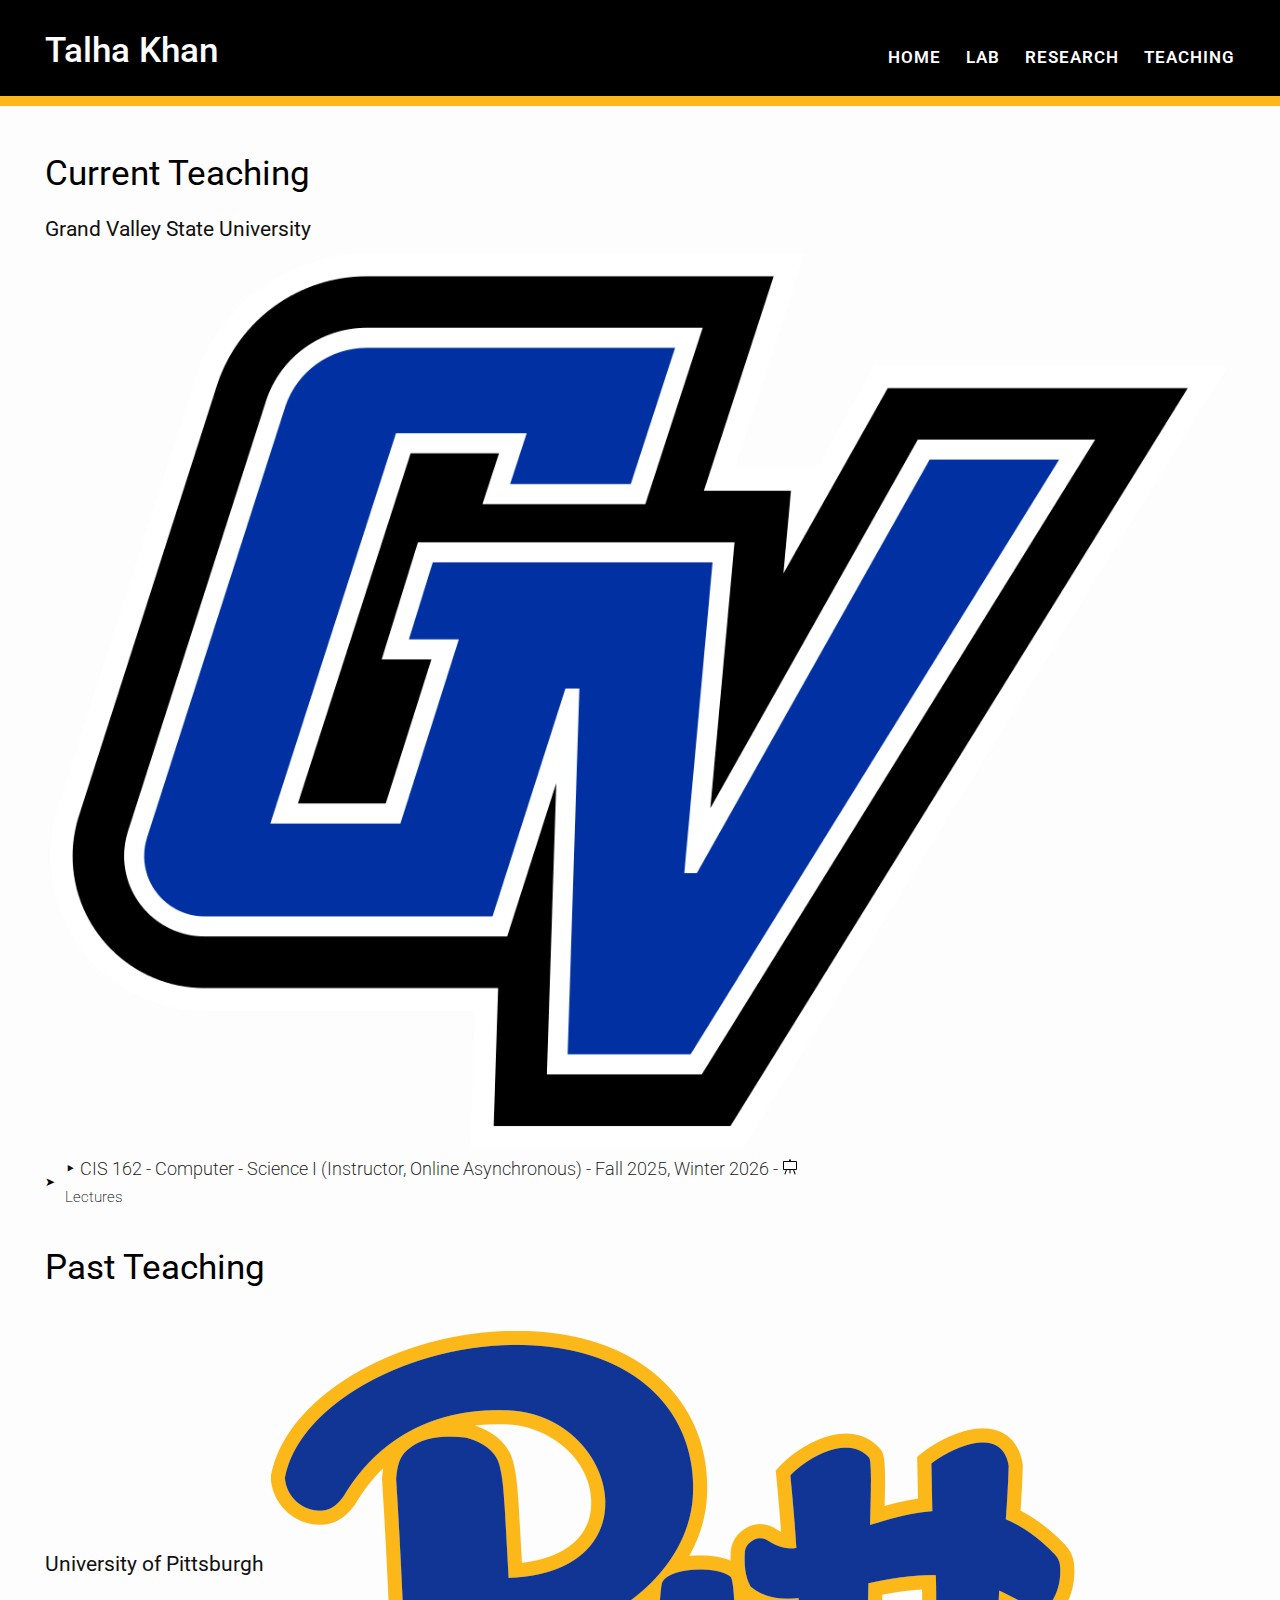
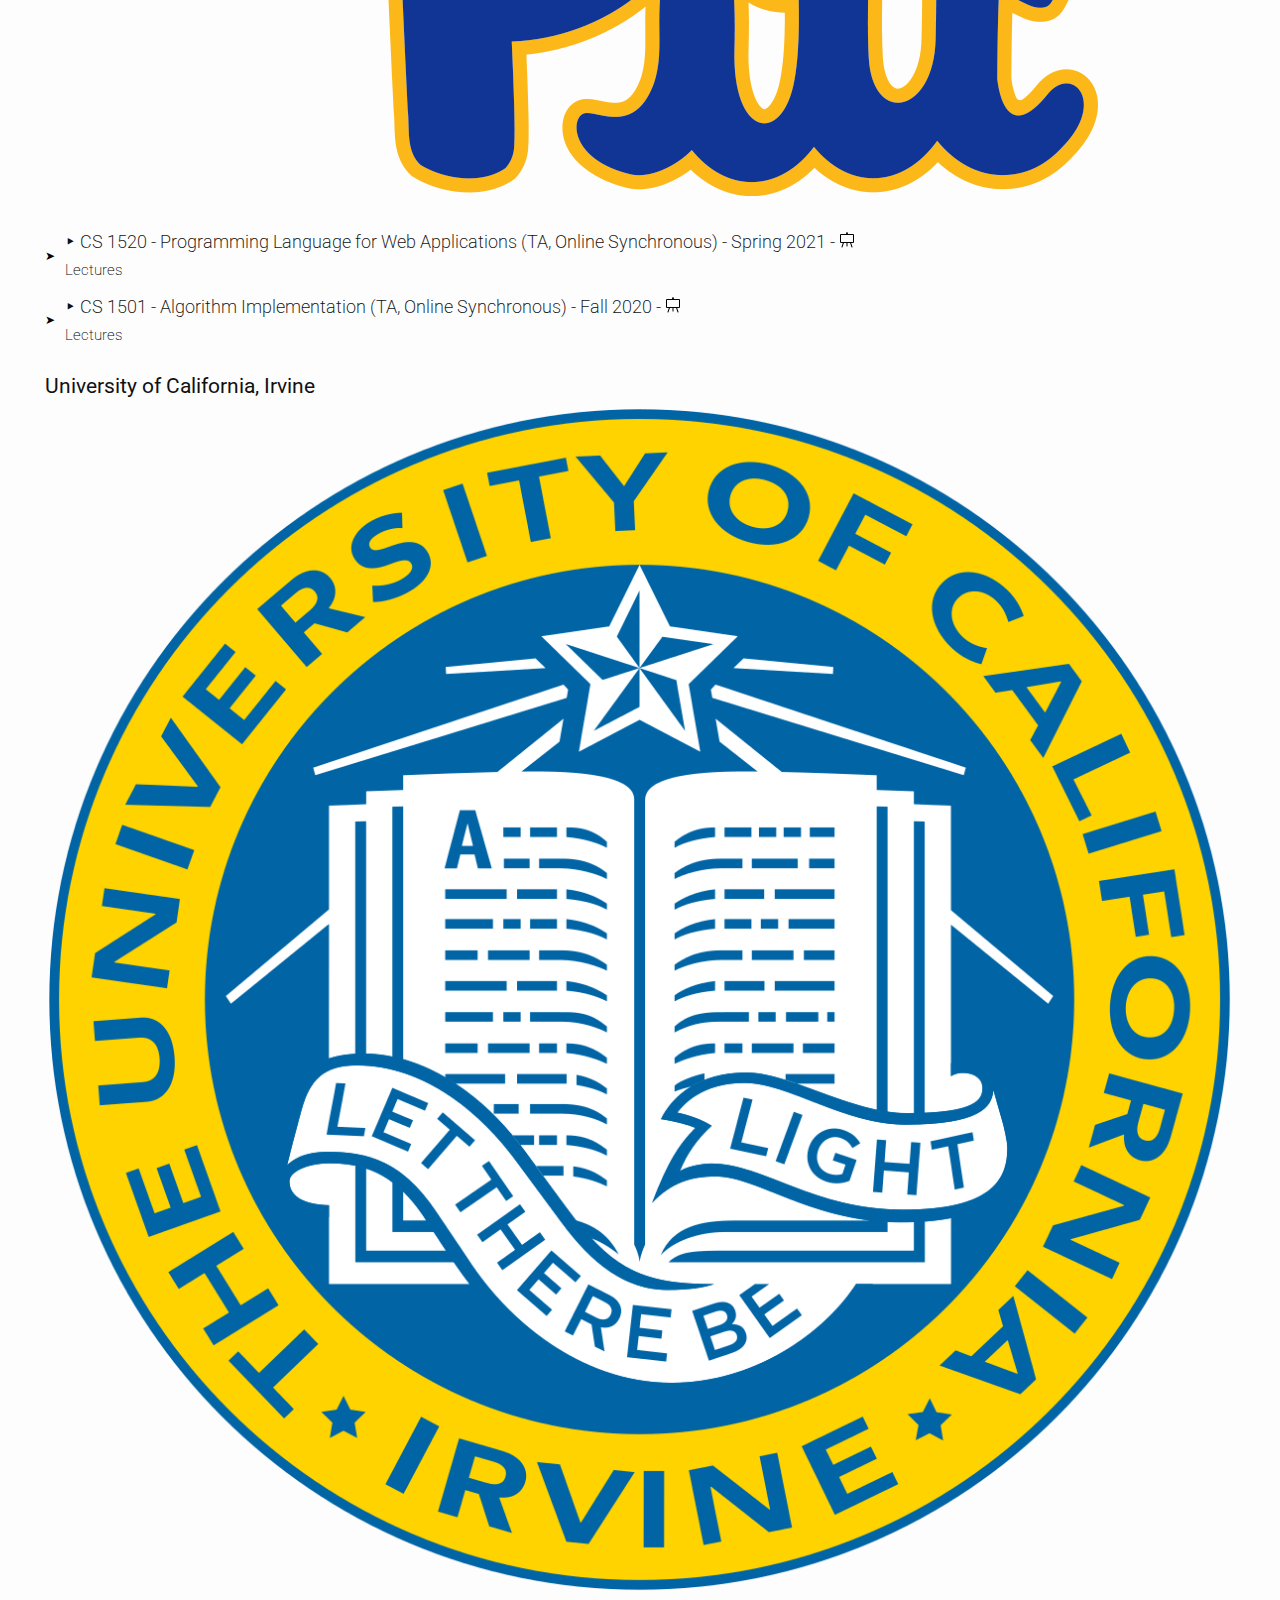
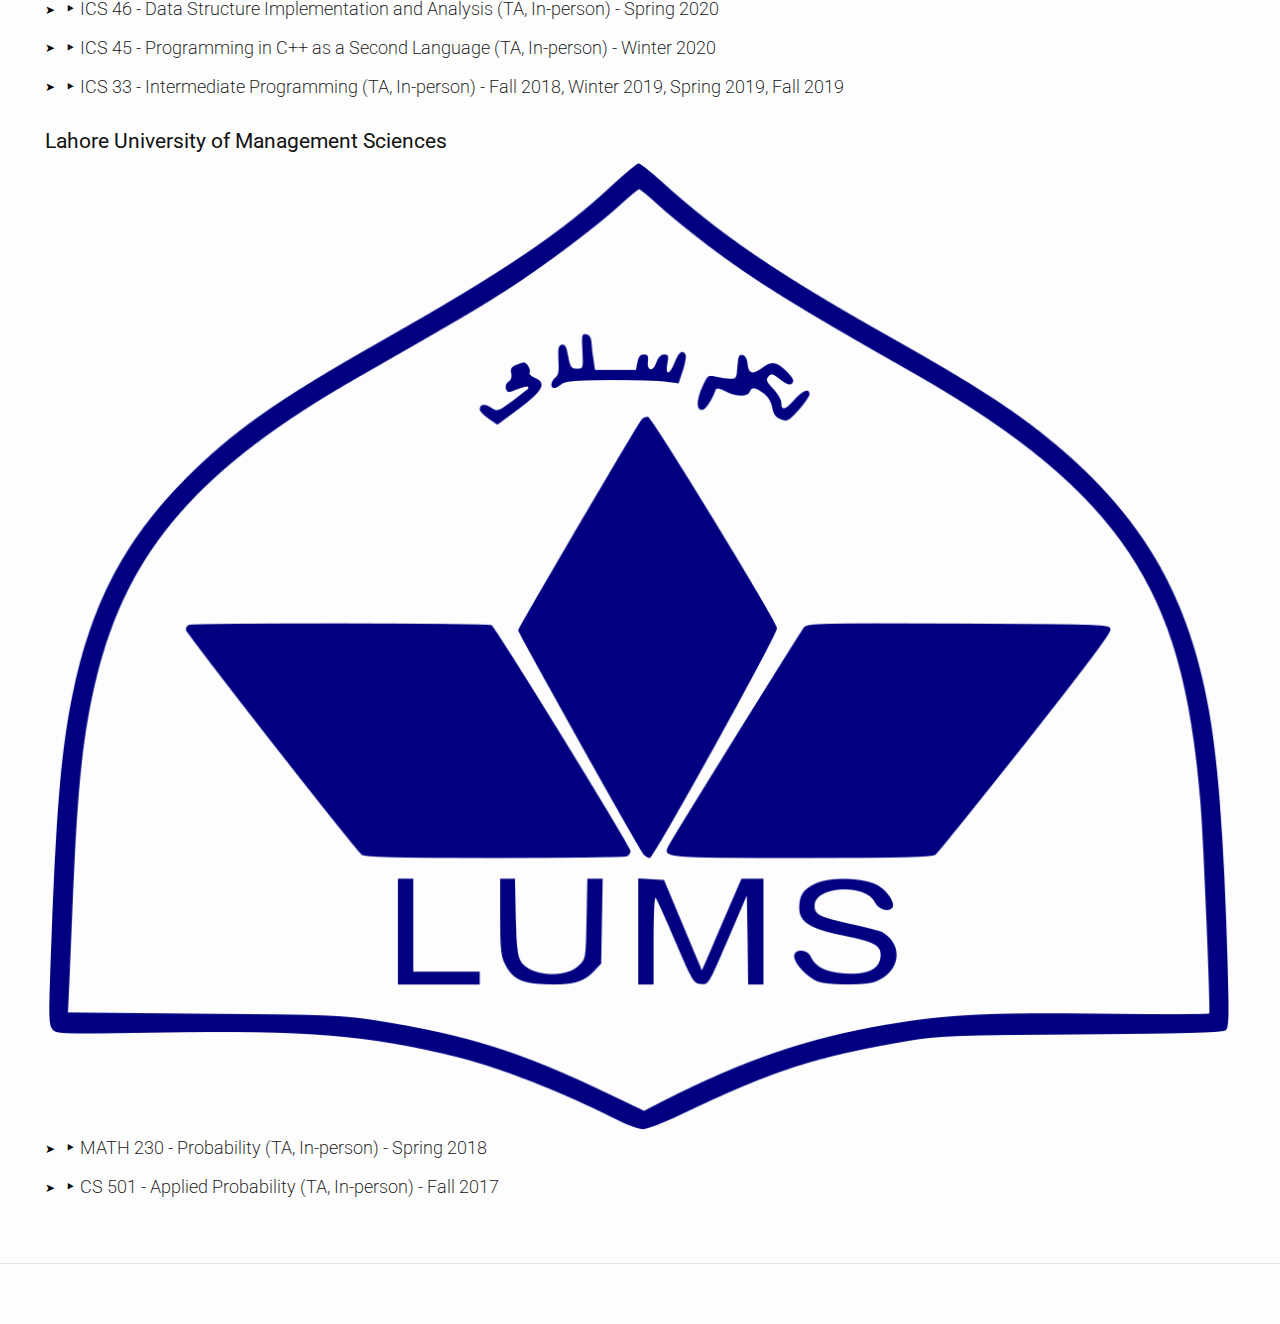
<file: teaching.html>
<!DOCTYPE html>
<html>
<head>
    <meta http-equiv="Content-Type" content="text/html; charset=UTF-8">

    <meta http-equiv="X-UA-Compatible" content="IE=edge">
    <meta name="viewport" content="width=device-width, initial-scale=1">

    <meta http-equiv="Cache-Control" content="no-cache, no-store, must-revalidate" />
    <meta http-equiv="Pragma" content="no-cache" />
    <meta http-equiv="Expires" content="0" />

    <title>Talha Khan - Teaching</title>
    <link rel="icon" type="image/x-icon" href="favicon.ico">
    <meta name="description" content="Teaching experience of Talha Khan">
    <link rel="stylesheet" href="./website_files/main.css">

</head>

<body>

    <header class="site-header">
        <div class="wrapper">

            <a class="site-title" href="https://talhakhan13.github.io/">Talha Khan</a>

            <nav class="site-nav">
                <a href="javascript:void(0)" class="menu-icon menu.open">
                    <svg viewBox="0 0 18 15">
                        <path fill="#424242"
                              d="M18,1.484c0,0.82-0.665,1.484-1.484,1.484H1.484C0.665,2.969,0,2.304,0,1.484l0,0
                                 C0,0.665,0.665,0,1.484,0h15.031C17.335,0,18,0.665,18,1.484L18,1.484z"></path>
                        <path fill="#424242"
                              d="M18,7.516C18,8.335,17.335,9,16.516,9H1.484C0.665,9,0,8.335,0,7.516l0,0
                                 c0-0.82,0.665-1.484,1.484-1.484h15.031C17.335,6.031,18,6.696,18,7.516L18,7.516z"></path>
                        <path fill="#424242"
                              d="M18,13.516C18,14.335,17.335,15,16.516,15H1.484C0.665,15,0,14.335,0,13.516l0,0
                                 c0-0.82,0.665-1.484,1.484-1.484h15.031C17.335,12.031,18,12.696,18,13.516L18,13.516z"></path>
                    </svg>
                </a>
                <div class="trigger">
                    <h1>Main Navigation</h1>
                    <ul class="menu">
                        <li><a href="https://talhakhan13.github.io/" class="page-link">Home</a></li>
                        <li><a href="lab.html" class="page-link">Lab</a></li>
                        <li><a href="research.html" class="page-link">Research</a></li>
                        <li class="current"><a href="teaching.html" class="page-link">Teaching</a></li>
                    </ul>
                </div>

            </nav>

        </div>
    </header>



    <div class="page-content">
        <div class="wrapper">
            <div class="post">

                <header class="post-header">
                    <h1 class="post-title"></h1>
                </header>

                <article class="post-content">
                    <div class="course-container">
                        <h1>Current Teaching</h1>
                        <div style="margin-bottom:30px"></div>

                        <div class="uni-container">
                            <h3>
                                <div class="uni-header">
                                    Grand Valley State University
                                    <img src="./website_files/logos/gv.png" alt="GVSU logo" class="uni-logo">
                                </div>
                            </h3>

                            <ul>
                                <li>
                                    <span class="diamond">‣</span> CIS 162 - Computer - Science I (Instructor, Online Asynchronous) - Fall 2025, Winter 2026 -
                                    <a href="https://drive.google.com/drive/folders/1tzKUMZVnZBBXYl0f5IVpfPj9AFkOwcZv?usp=sharing"
                                       class="pub-link-button" target="_blank">
                                        <svg xmlns="http://www.w3.org/2000/svg" width="16" height="16" fill="currentColor" class="bi bi-easel" viewBox="0 0 16 16">
                                          <path d="M8 0a.5.5 0 0 1 .473.337L9.046 2H14a1 1 0 0 1 1 1v7a1 1 0 0 1-1 1h-1.85l1.323 3.837a.5.5 0 1 1-.946.326L11.092 11H8.5v3a.5.5 0 0 1-1 0v-3H4.908l-1.435 4.163a.5.5 0 1 1-.946-.326L3.85 11H2a1 1 0 0 1-1-1V3a1 1 0 0 1 1-1h4.954L7.527.337A.5.5 0 0 1 8 0M2 3v7h12V3z"/>
                                        </svg>
                                        <h5>Lectures</h5>
                                    </a>
                                    
                                </li>
                            </ul>
                        </div>

                        <div style="margin-bottom:40px"></div>

                        <h1>Past Teaching</h1>
                        <div style="margin-bottom:30px"></div>

                        <div class="uni-container">
                            <h3>
                                <div class="uni-header">
                                    University of Pittsburgh
                                    <img src="./website_files/logos/pitt.png" alt="pitt logo" class="uni-logo">
                                </div>
                            </h3>

                            <ul>
                                <li>
                                    <span class="diamond">‣</span> CS 1520 - Programming Language for Web Applications (TA, Online Synchronous) - Spring 2021 -
                                    <a href="https://pitt-my.sharepoint.com/:f:/g/personal/muk21_pitt_edu/EujyYpj8vHRDpL26FeEbCdoBAzRv1lTMkvVj6xEoTpqWAQ?e=MMaV2Y/" class="pub-link-button" target="_blank">
                                    <svg xmlns="http://www.w3.org/2000/svg" width="16" height="16" fill="currentColor" class="bi bi-easel" viewBox="0 0 16 16">
                                      <path d="M8 0a.5.5 0 0 1 .473.337L9.046 2H14a1 1 0 0 1 1 1v7a1 1 0 0 1-1 1h-1.85l1.323 3.837a.5.5 0 1 1-.946.326L11.092 11H8.5v3a.5.5 0 0 1-1 0v-3H4.908l-1.435 4.163a.5.5 0 1 1-.946-.326L3.85 11H2a1 1 0 0 1-1-1V3a1 1 0 0 1 1-1h4.954L7.527.337A.5.5 0 0 1 8 0M2 3v7h12V3z"/>
                                    </svg>
                                    <h5>Lectures</h5>
                                    </a>
                                </li>
                            </ul>

                            <ul>
                                <li>
                                    <span class="diamond">‣</span> CS 1501 - Algorithm Implementation (TA, Online Synchronous) - Fall 2020 -
                                    <a href="https://pitt-my.sharepoint.com/:f:/g/personal/muk21_pitt_edu/EjuoVpA3xPVGm0XbYgFzkEMB8ga8Ng5GsLNFc37xcWPVeA?e=e4O5Xn/" class="pub-link-button" target="_blank">
                                    <svg xmlns="http://www.w3.org/2000/svg" width="16" height="16" fill="currentColor" class="bi bi-easel" viewBox="0 0 16 16">
                                      <path d="M8 0a.5.5 0 0 1 .473.337L9.046 2H14a1 1 0 0 1 1 1v7a1 1 0 0 1-1 1h-1.85l1.323 3.837a.5.5 0 1 1-.946.326L11.092 11H8.5v3a.5.5 0 0 1-1 0v-3H4.908l-1.435 4.163a.5.5 0 1 1-.946-.326L3.85 11H2a1 1 0 0 1-1-1V3a1 1 0 0 1 1-1h4.954L7.527.337A.5.5 0 0 1 8 0M2 3v7h12V3z"/>
                                    </svg>
                                    <h5>Lectures</h5>
                                    </a>
                                </li>
                            </ul>
                        </div>

                        <div style="margin-bottom:20px"></div>

                        <div class="uni-container">
                            <h3>
                                <div class="uni-header">
                                    University of California, Irvine
                                    <img src="./website_files/logos/uci.png" alt="uci logo" class="uni-logo">
                                </div>
                            </h3>

                            <ul>
                                <li>
                                    <span class="diamond">‣</span> ICS 46 - Data Structure Implementation and Analysis (TA, In-person) - Spring 2020
                                </li>
                            </ul>

                            <ul>
                                <li>
                                    <span class="diamond">‣</span> ICS 45 - Programming in C++ as a Second Language (TA, In-person) - Winter 2020
                                </li>
                            </ul>

                            <ul>
                                <li>
                                    <span class="diamond">‣</span> ICS 33 - Intermediate Programming (TA, In-person) - Fall 2018, Winter 2019, Spring 2019, Fall 2019
                                </li>
                            </ul>
                        </div>

                        <div style="margin-bottom:20px"></div>

                        <div class="uni-container">
                            <h3>
                                <div class="uni-header">
                                    Lahore University of Management Sciences
                                    <img src="./website_files/logos/lums.png" alt="uci logo" class="uni-logo">
                                </div>
                            </h3>

                            <ul>
                                <li>
                                    <span class="diamond">‣</span> MATH 230 - Probability (TA, In-person) - Spring 2018
                                </li>
                            </ul>
                            <ul>
                                <li>
                                    <span class="diamond">‣</span> CS 501 - Applied Probability (TA, In-person) - Fall 2017
                                </li>
                            </ul>

                        </div>




                    </div> 
                </article> 
            </div> 
        </div> 
    </div>
    <footer class="site-footer">
        <div class="wrapper">
            </div>
    </footer>
    <script>
        document.addEventListener('DOMContentLoaded', (event) => {
            const menuIcon = document.querySelector('.site-nav .menu-icon');
            const siteNav = document.querySelector('.site-nav');

            menuIcon.addEventListener('click', function(e) {
                e.preventDefault();
                siteNav.classList.toggle('active');
            });
        });
    </script>
</body>
</html>
</file>
<file: website_files/main.css>
@import url('https://fonts.googleapis.com/css2?family=Roboto:wght@300;400;500;700&display=swap');

/* ============================================
   GLOBAL RESET & BASE STYLES
============================================ */
body, h1, h2, h3, h4, h5, h6, p, blockquote, pre, hr, dl, dd, ol, ul, figure {
    margin: 0;
    padding: 0;
}

body {
    font-family: "Roboto", Helvetica, Arial, sans-serif;
    font-size: 1.1em;
    line-height: 1.75;
    font-weight: 250;
    color: #111;
    background-color: #fdfdfd;
    -webkit-text-size-adjust: 100%;
    text-align: left;
}

h4, h5, h6 {
    font-weight: 200;
}


h1, h3 {
    font-weight: 400;
}

h2 {
  font-weight: 300px;
}


a {
    color: #000000;
    text-decoration: none;
}
a:hover {
    color: #E3A72F; /* Better yellow hover */
    text-decoration: underline;
}

img {
    max-width: 100%;
    vertical-align: middle;
}

strong, b {
    font-weight: 700;
}

/* Wrapper (layout container) */
.wrapper {
    max-width: calc(1250px - (30px * 2));
    margin: 0 auto;
    padding: 0 30px;
}
.wrapper:after {
    content: "";
    display: table;
    clear: both;
}

@media screen and (max-width: 1100px) {
    .wrapper {
        max-width: calc(1100px - 30px);
        padding: 0 15px;
    }
}

/* ============================================
   HEADER & NAVIGATION
============================================ */
.site-header {
    border-bottom: 10px solid #FFB81C;
    min-height: 56px;
    background: #000000;
    position: relative;
}

.site-title {
    font-size: 35px;
    letter-spacing: 0px;
    margin-bottom: 15px;
    float: left;
    font-weight: 500;
    font-family: 'Roboto', sans-serif;
    color: #ffffff;
}
.site-title:hover {
    color: #FFB81C;
}

.site-header .wrapper {
    display: flex;
    justify-content: space-between;
    align-items: center;   /* THIS centers the nav vertically */
    padding-top: 20px;
}

.site-nav {
    line-height: 40px;
    margin-left: auto;
}

.site-nav a {
    display: block;
    color: #ffffff;
}

.site-nav ul {
    text-align: right;
    padding-top: 9px;
    font-size: 17px;
    letter-spacing: 1px;
    line-height: 1em;
    font-weight: 600;
    margin: 0;
    padding: 0;
    text-transform: uppercase;
    font-family: 'Roboto', sans-serif;
    list-style: none;
    margin: 0;
    padding: 0;
}

.site-nav ul li {
    display: inline-block;
    margin-left: 20px;
    vertical-align: middle;
}

.site-nav .page-link {
    color: #ffffff;
    background: #000000;
    line-height: 1.75;
}
.site-nav .page-link:not(:first-child) {
    margin-left: 20px;
}
.site-nav .page-link:hover {
    color: #FFB81C;
}

/* Hide menu icon on desktop */
.site-nav .menu-icon {
    display: none;
}

/* Accessibility hidden nav heading */
.site-nav h1 {
    position: absolute;
    left: -999em;
}

/* ============================================
   MOBILE NAVIGATION
============================================ */
@media screen and (max-width: 600px) {
    .site-nav {
        position: absolute;
        top: 9px;
        right: 30px;
        background-color: #fdfdfd;
        border: 1px solid #e8e8e8;
        border-radius: 5px;
        text-align: right;
    }

    .site-nav .menu-icon {
        display: block;
        float: right;
        width: 36px;
        height: 26px;
        line-height: 0;
        padding-top: 10px;
        text-align: center;
    }
    .site-nav .menu-icon > svg {
        width: 18px;
        height: 15px;
    }
    .site-nav .menu-icon > svg path {
        fill: #424242;
    }

    .site-nav .trigger {
        clear: both;
        display: none;
    }
    .site-nav:hover .trigger {
        display: block;
        padding-bottom: 5px;
    }

    .site-nav .page-link {
        display: block;
        padding: 5px 10px;
    }
}

/* ============================================
   PAGE CONTENT
============================================ */
.page-content {
    padding: 30px 0;
}

.post-header {
    margin-bottom: 30px;
}

.post-content {
    margin-bottom: 30px;
}

h1 {
    letter-spacing: 0px;
    line-height: 1;
    font-family: 'Roboto', sans-serif;
    color: #000000;
    margin-bottom: -10px;
}


.uni-container ul {
    margin-left: 0;
    padding-left: 0;
    list-style: none;
}

.uni-container ul li {
    margin-bottom: 8px;
    position: relative;
    padding-left: 20px; /* space after arrow */
}

.uni-container ul li::before {
    content: "➤";
    position: absolute;
    left: 0;
    top: 50%;                 /* anchor to middle of line */
    transform: translateY(-50%); /* pull arrow up by half height */
    color: #000000;
    font-size: 0.7em;         /* small arrow */
    line-height: 1;           /* prevents weird shifting */
}



/* ============================================
   IMAGE ALIGNMENT UTILITIES
============================================ */
.alignright {
    float: right;
    margin-left: 50px;
    margin-right: 40px;
    margin-bottom: 30px;
    margin-top: 10px;
}

/* Rounded profile picture */
.rounded-image {
    border-radius: 5px;
}

/* ============================================
   FOOTER
============================================ */
.site-footer {
    border-top: 1px solid #e8e8e8;
    padding: 30px 0;
}

.footer-col-wrapper {
    font-size: 15px;
    color: #828282;
    margin-left: -15px;
}

.footer-col {
    float: left;
    margin-bottom: 15px;
    padding-left: 15px;
}

.footer-col-1 {
    width: calc(35% - 15px);
}
.footer-col-2 {
    width: calc(20% - 15px);
}
.footer-col-3 {
    width: calc(45% - 15px);
}

@media screen and (max-width: 1100px) {
    .footer-col-1, .footer-col-2 {
        width: calc(50% - 15px);
    }
    .footer-col-3 {
        width: calc(100% - 15px);
    }
}

@media screen and (max-width: 600px) {
    .footer-col {
        float: none;
        width: calc(100% - 15px);
    }
}

/* Footer icons */
.icon > svg {
    display: inline-block;
    width: 16px;
    height: 16px;
    vertical-align: middle;
}
.icon > svg path {
    fill: #828282;
}


.social-media-list {
    list-style: none;
    margin-left: 0;
    padding-left: 0;
}

.social-media-list li {
    list-style: none;
}
</file>
